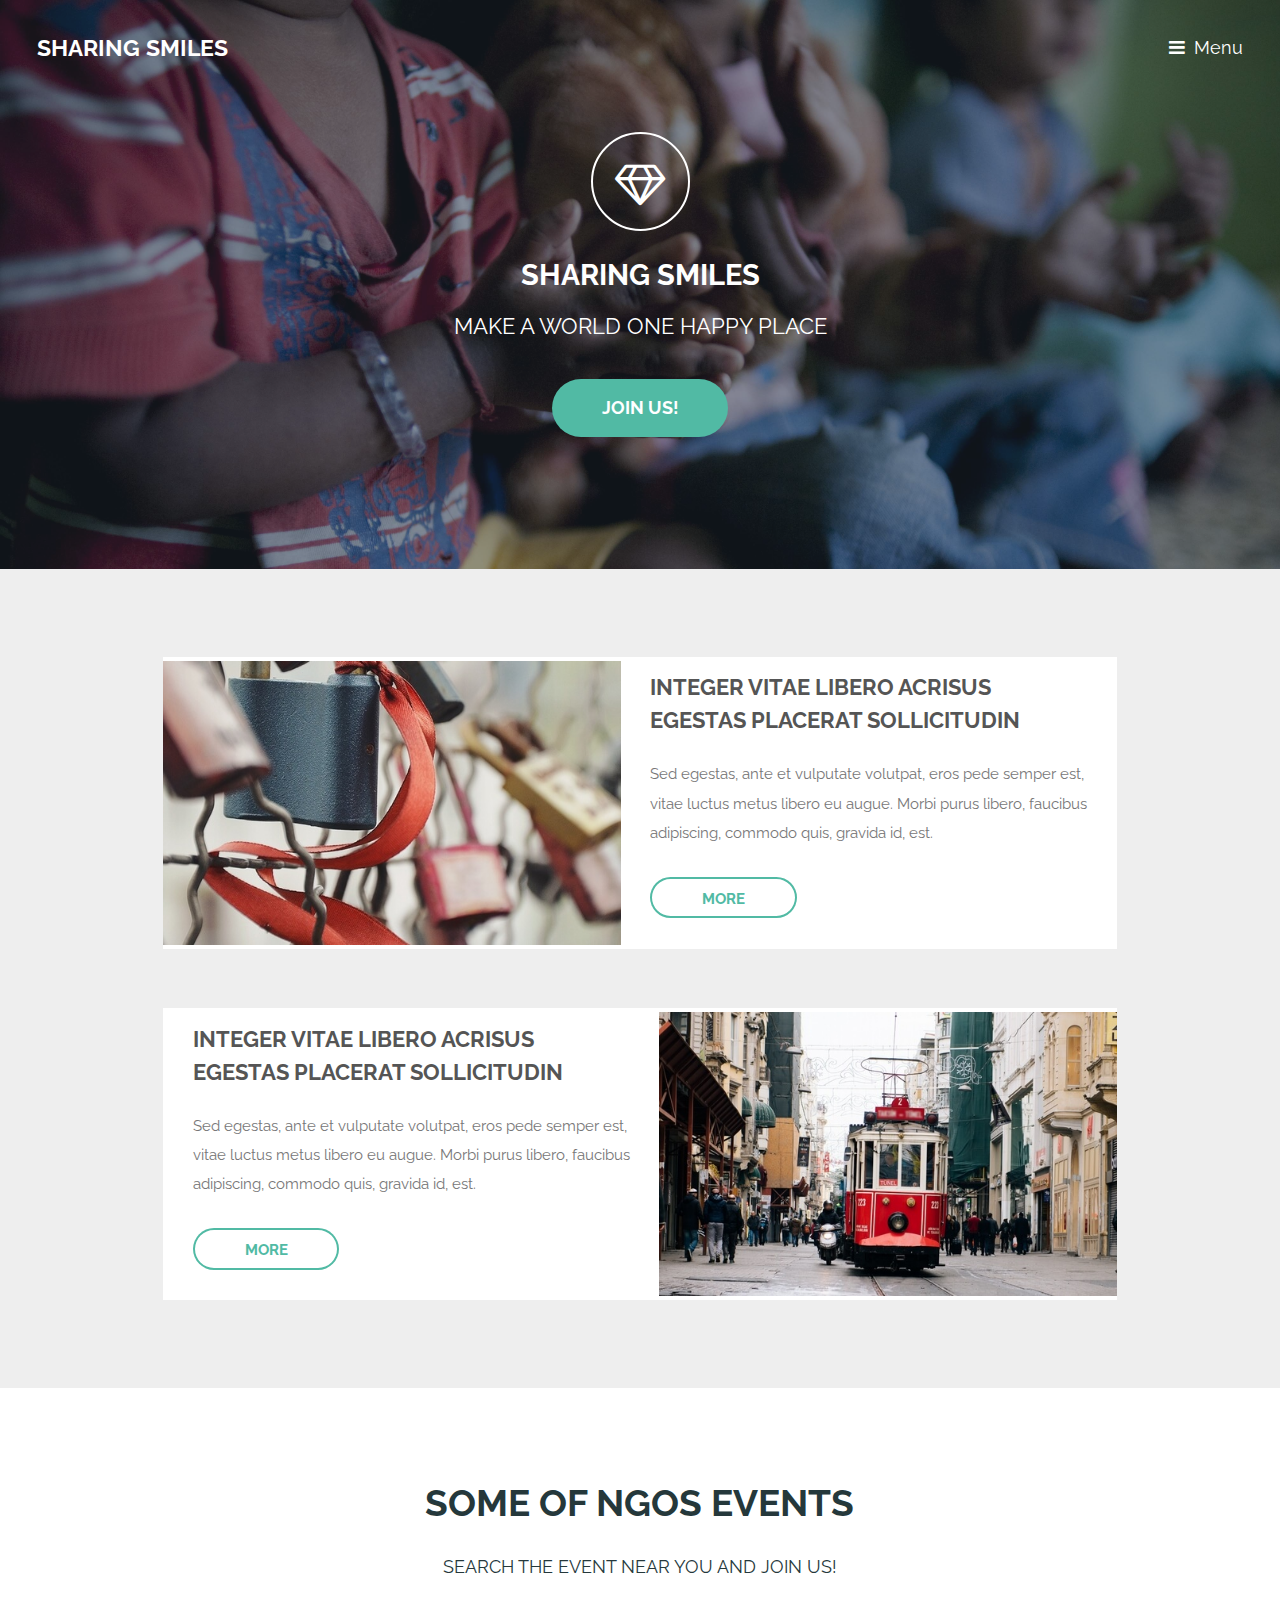
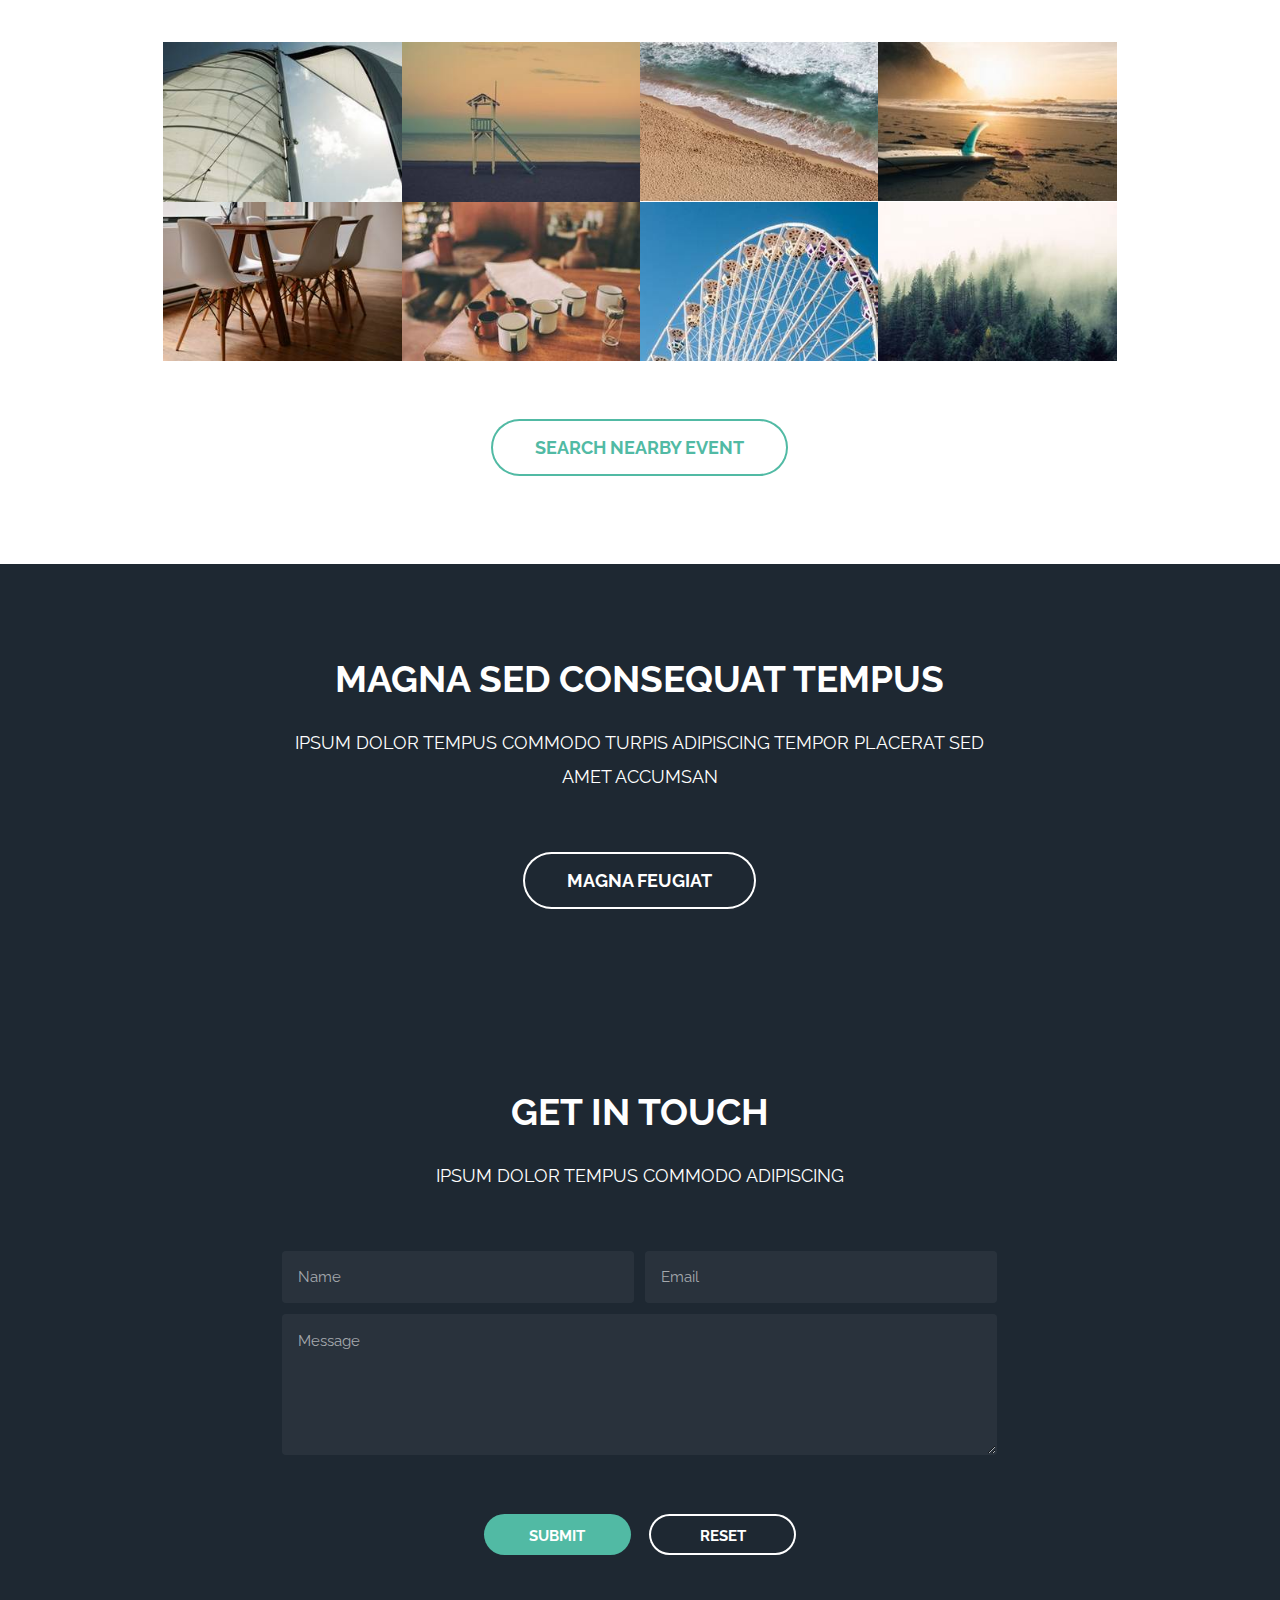
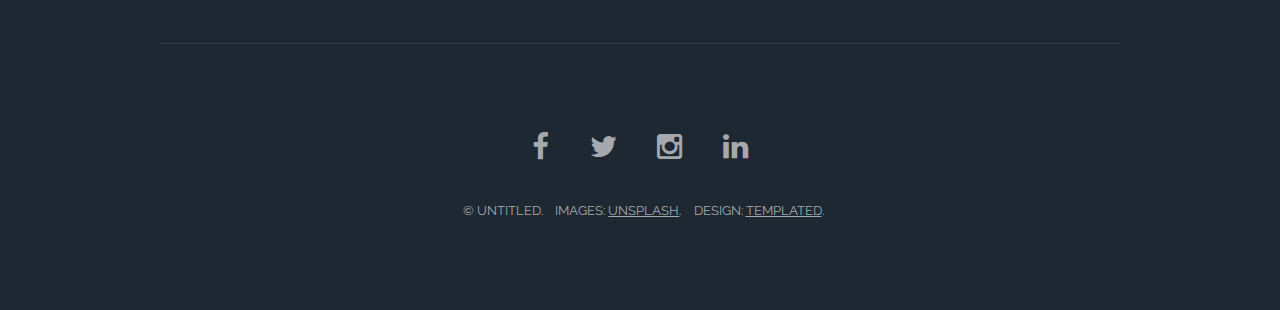
<file: index.html>
<!DOCTYPE HTML>
<!--
	Retrospect by TEMPLATED
	templated.co @templatedco
	Released for free under the Creative Commons Attribution 3.0 license (templated.co/license)
-->
<html>
	<head>
		<title>sharing smiles</title>
		<meta charset="utf-8" />
		<meta name="viewport" content="width=device-width, initial-scale=1" />
		<!--[if lte IE 8]><script src="assets/js/ie/html5shiv.js"></script><![endif]-->
		<link rel="stylesheet" href="assets/css/main.css" />
		<!--[if lte IE 8]><link rel="stylesheet" href="assets/css/ie8.css" /><![endif]-->
		<!--[if lte IE 9]><link rel="stylesheet" href="assets/css/ie9.css" /><![endif]-->
	</head>
	<body class="landing">

		<!-- Header -->
			<header id="header" class="alt">
				<h1><a href="index.html">sharing smiles</a></h1>
				<a href="#nav">Menu</a>
			</header>

		<!-- Nav -->
			<nav id="nav">
				<ul class="links">
					<li><a href="index.html">Home</a></li>
					<li><a href="aboutus.html">About us</a></li>
					<li><a href="goodnews.html">goodnews</a></li>
					<li><a href="events.html">Events</a></li>
				</ul>
			</nav>

		<!-- Banner -->
			<section id="banner">
				<i class="icon fa-diamond"></i>
				<h2>sharing smiles</h2>
				<p>make a world one happy place</p>
				<ul class="actions">
					<li><a href="#" class="button big special">join us!</a></li>
				</ul>
			</section>

		<!-- One -->
			<section id="one" class="wrapper style1">
				<div class="inner">
					<article class="feature left">
						<span class="image"><img src="images/pic01.jpg" alt="" /></span>
						<div class="content">
							<h2>Integer vitae libero acrisus egestas placerat  sollicitudin</h2>
							<p>Sed egestas, ante et vulputate volutpat, eros pede semper est, vitae luctus metus libero eu augue. Morbi purus libero, faucibus adipiscing, commodo quis, gravida id, est.</p>
							<ul class="actions">
								<li>
									<a href="#" class="button alt">More</a>
								</li>
							</ul>
						</div>
					</article>
					<article class="feature right">
						<span class="image"><img src="images/pic02.jpg" alt="" /></span>
						<div class="content">
							<h2>Integer vitae libero acrisus egestas placerat  sollicitudin</h2>
							<p>Sed egestas, ante et vulputate volutpat, eros pede semper est, vitae luctus metus libero eu augue. Morbi purus libero, faucibus adipiscing, commodo quis, gravida id, est.</p>
							<ul class="actions">
								<li>
									<a href="#" class="button alt">More</a>
								</li>
							</ul>
						</div>
					</article>
				</div>
			</section>

		<!-- Two -->
			<section id="two" class="wrapper special">
				<div class="inner">
					<header class="major narrow">
						<h2>some of ngos events</h2>
						<p>search the event near you and join us!</p>
					</header>
					<div class="image-grid">
						<a href="#" class="image"><img src="images/pic03.jpg" alt="" /></a>
						<a href="#" class="image"><img src="images/pic04.jpg" alt="" /></a>
						<a href="#" class="image"><img src="images/pic05.jpg" alt="" /></a>
						<a href="#" class="image"><img src="images/pic06.jpg" alt="" /></a>
						<a href="#" class="image"><img src="images/pic07.jpg" alt="" /></a>
						<a href="#" class="image"><img src="images/pic08.jpg" alt="" /></a>
						<a href="#" class="image"><img src="images/pic09.jpg" alt="" /></a>
						<a href="#" class="image"><img src="images/pic10.jpg" alt="" /></a>
					</div>
					<ul class="actions">
						<li><a href="events.html" class="button big alt">search nearby event</a></li>
					</ul>
				</div>
			</section>

		<!-- Three -->
			<section id="three" class="wrapper style3 special">
				<div class="inner">
					<header class="major narrow	">
						<h2>Magna sed consequat tempus</h2>
						<p>Ipsum dolor tempus commodo turpis adipiscing Tempor placerat sed amet accumsan</p>
					</header>
					<ul class="actions">
						<li><a href="#" class="button big alt">Magna feugiat</a></li>
					</ul>
				</div>
			</section>

		<!-- Four -->
			<section id="four" class="wrapper style2 special">
				<div class="inner">
					<header class="major narrow">
						<h2>Get in touch</h2>
						<p>Ipsum dolor tempus commodo adipiscing</p>
					</header>
					<form action="#" method="POST">
						<div class="container 75%">
							<div class="row uniform 50%">
								<div class="6u 12u$(xsmall)">
									<input name="name" placeholder="Name" type="text" />
								</div>
								<div class="6u$ 12u$(xsmall)">
									<input name="email" placeholder="Email" type="email" />
								</div>
								<div class="12u$">
									<textarea name="message" placeholder="Message" rows="4"></textarea>
								</div>
							</div>
						</div>
						<ul class="actions">
							<li><input type="submit" class="special" value="Submit" /></li>
							<li><input type="reset" class="alt" value="Reset" /></li>
						</ul>
					</form>
				</div>
			</section>

		<!-- Footer -->
			<footer id="footer">
				<div class="inner">
					<ul class="icons">
						<li><a href="#" class="icon fa-facebook">
							<span class="label">Facebook</span>
						</a></li>
						<li><a href="#" class="icon fa-twitter">
							<span class="label">Twitter</span>
						</a></li>
						<li><a href="#" class="icon fa-instagram">
							<span class="label">Instagram</span>
						</a></li>
						<li><a href="#" class="icon fa-linkedin">
							<span class="label">LinkedIn</span>
						</a></li>
					</ul>
					<ul class="copyright">
						<li>&copy; Untitled.</li>
						<li>Images: <a href="http://unsplash.com">Unsplash</a>.</li>
						<li>Design: <a href="http://templated.co">TEMPLATED</a>.</li>
					</ul>
				</div>
			</footer>

		<!-- Scripts -->
			<script src="assets/js/jquery.min.js"></script>
			<script src="assets/js/skel.min.js"></script>
			<script src="assets/js/util.js"></script>
			<!--[if lte IE 8]><script src="assets/js/ie/respond.min.js"></script><![endif]-->
			<script src="assets/js/main.js"></script>

	</body>
</html>
</file>
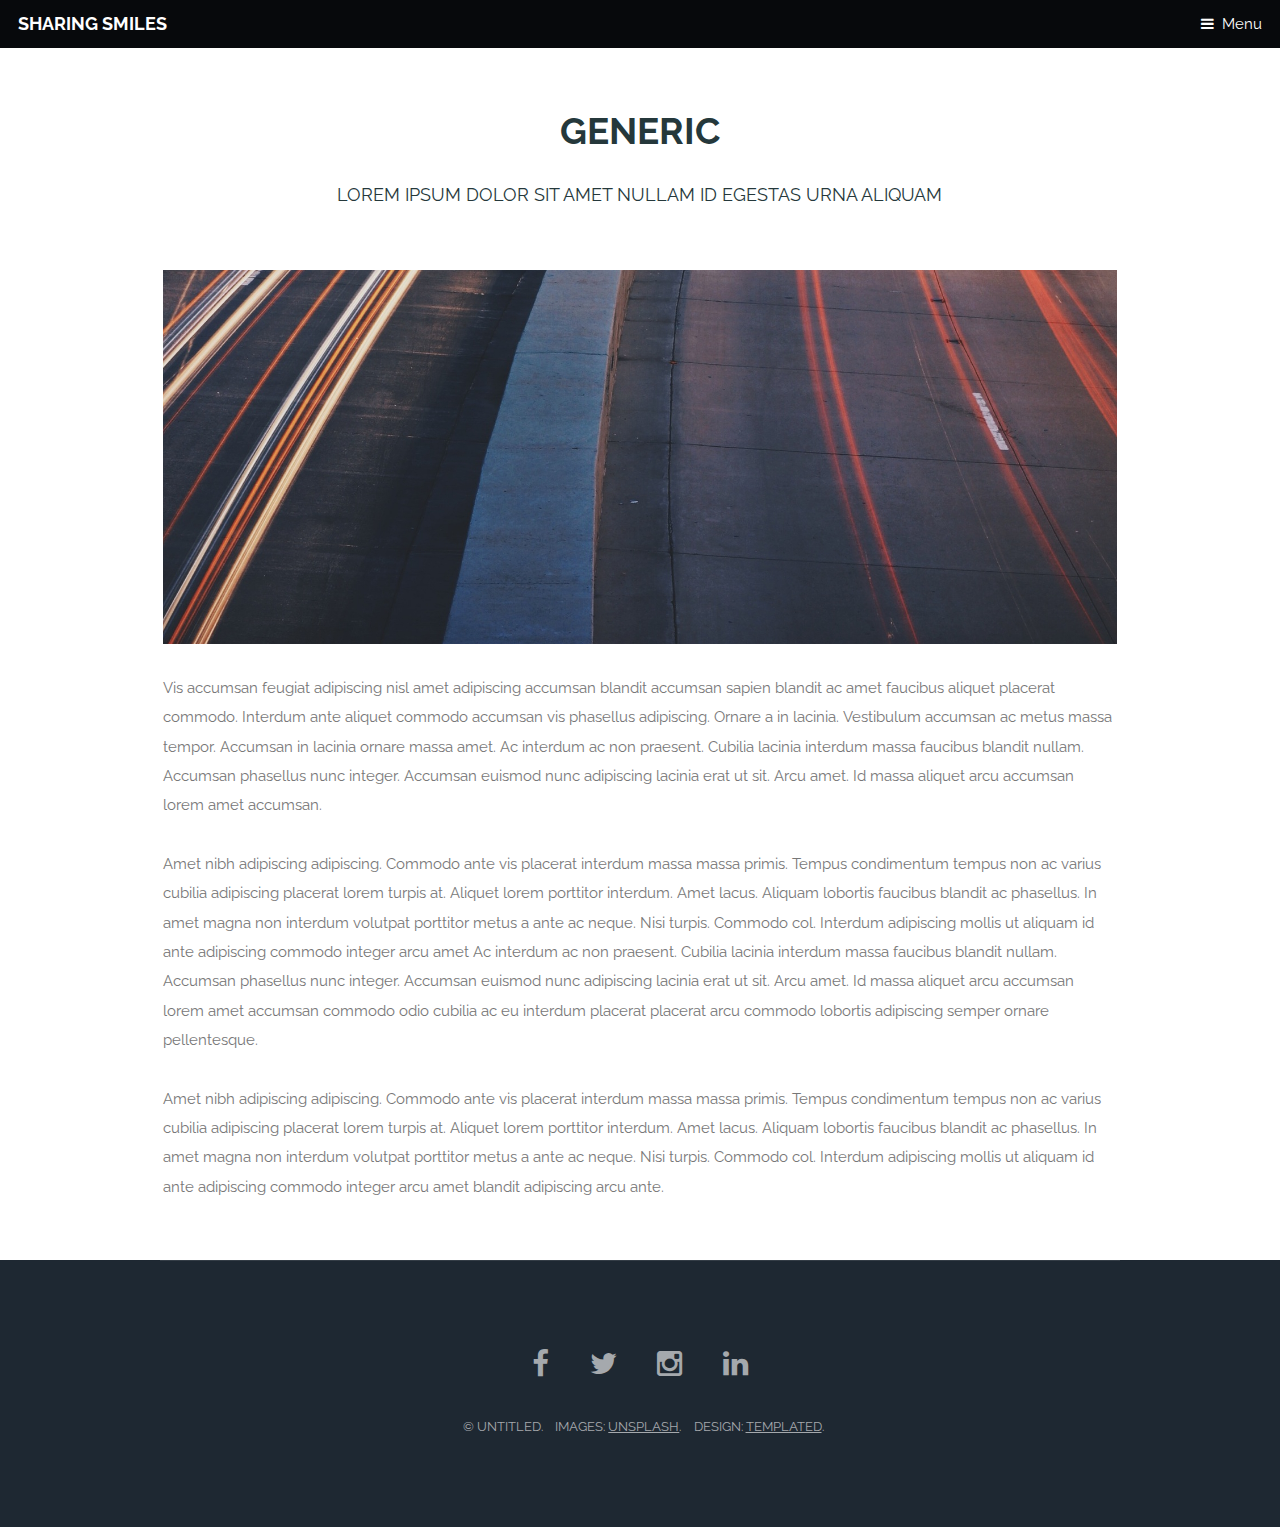
<file: aboutus.html>
<!DOCTYPE HTML>
<!--
	Retrospect by TEMPLATED
	templated.co @templatedco
	Released for free under the Creative Commons Attribution 3.0 license (templated.co/license)
-->
<html>
	<head>
		<title>sharing smiles</title>
		<meta charset="utf-8" />
		<meta name="viewport" content="width=device-width, initial-scale=1" />
		<!--[if lte IE 8]><script src="assets/js/ie/html5shiv.js"></script><![endif]-->
		<link rel="stylesheet" href="assets/css/main.css" />
		<!--[if lte IE 8]><link rel="stylesheet" href="assets/css/ie8.css" /><![endif]-->
		<!--[if lte IE 9]><link rel="stylesheet" href="assets/css/ie9.css" /><![endif]-->
	</head>
	<body>

		<!-- Header -->
			<header id="header">
				<h1><a href="index.html">sharing smiles</a></h1>
				<a href="#nav">Menu</a>
			</header>

		<!-- Nav -->
			<nav id="nav">
				<ul class="links">
					<li><a href="index.html">Home</a></li>
					<li><a href="aboutus.html">about us</a></li>
					<li><a href="goodnews.html">Goodnews</a></li>
					<li><a href="events.html">Events</a></li>
				</ul>
			</nav>

		<!-- Main -->
			<section id="main" class="wrapper">
				<div class="container">

					<header class="major special">
						<h2>Generic</h2>
						<p>Lorem ipsum dolor sit amet nullam id egestas urna aliquam</p>
					</header>

					<a href="#" class="image fit"><img src="images/pic11.jpg" alt="" /></a>
					<p>Vis accumsan feugiat adipiscing nisl amet adipiscing accumsan blandit accumsan sapien blandit ac amet faucibus aliquet placerat commodo. Interdum ante aliquet commodo accumsan vis phasellus adipiscing. Ornare a in lacinia. Vestibulum accumsan ac metus massa tempor. Accumsan in lacinia ornare massa amet. Ac interdum ac non praesent. Cubilia lacinia interdum massa faucibus blandit nullam. Accumsan phasellus nunc integer. Accumsan euismod nunc adipiscing lacinia erat ut sit. Arcu amet. Id massa aliquet arcu accumsan lorem amet accumsan.</p>
					<p>Amet nibh adipiscing adipiscing. Commodo ante vis placerat interdum massa massa primis. Tempus condimentum tempus non ac varius cubilia adipiscing placerat lorem turpis at. Aliquet lorem porttitor interdum. Amet lacus. Aliquam lobortis faucibus blandit ac phasellus. In amet magna non interdum volutpat porttitor metus a ante ac neque. Nisi turpis. Commodo col. Interdum adipiscing mollis ut aliquam id ante adipiscing commodo integer arcu amet Ac interdum ac non praesent. Cubilia lacinia interdum massa faucibus blandit nullam. Accumsan phasellus nunc integer. Accumsan euismod nunc adipiscing lacinia erat ut sit. Arcu amet. Id massa aliquet arcu accumsan lorem amet accumsan commodo odio cubilia ac eu interdum placerat placerat arcu commodo lobortis adipiscing semper ornare pellentesque.</p>
					<p>Amet nibh adipiscing adipiscing. Commodo ante vis placerat interdum massa massa primis. Tempus condimentum tempus non ac varius cubilia adipiscing placerat lorem turpis at. Aliquet lorem porttitor interdum. Amet lacus. Aliquam lobortis faucibus blandit ac phasellus. In amet magna non interdum volutpat porttitor metus a ante ac neque. Nisi turpis. Commodo col. Interdum adipiscing mollis ut aliquam id ante adipiscing commodo integer arcu amet blandit adipiscing arcu ante.</p>

				</div>
			</section>

		<!-- Footer -->
			<footer id="footer">
				<div class="inner">
					<ul class="icons">
						<li><a href="https://www.facebook.com/Sharing-Smiles-880101118743685/timeline/?ref=profile" class="icon fa-facebook">
							<span class="label">Facebook</span>
						</a></li>
						<li><a href="#" class="icon fa-twitter">
							<span class="label">Twitter</span>
						</a></li>
						<li><a href="#" class="icon fa-instagram">
							<span class="label">Instagram</span>
						</a></li>
						<li><a href="#" class="icon fa-linkedin">
							<span class="label">LinkedIn</span>
						</a></li>
					</ul>
					<ul class="copyright">
						<li>&copy; Untitled.</li>
						<li>Images: <a href="http://unsplash.com">Unsplash</a>.</li>
						<li>Design: <a href="http://templated.co">TEMPLATED</a>.</li>
					</ul>
				</div>
			</footer>

		<!-- Scripts -->
			<script src="assets/js/jquery.min.js"></script>
			<script src="assets/js/skel.min.js"></script>
			<script src="assets/js/util.js"></script>
			<!--[if lte IE 8]><script src="assets/js/ie/respond.min.js"></script><![endif]-->
			<script src="assets/js/main.js"></script>

	</body>
</html>
</file>
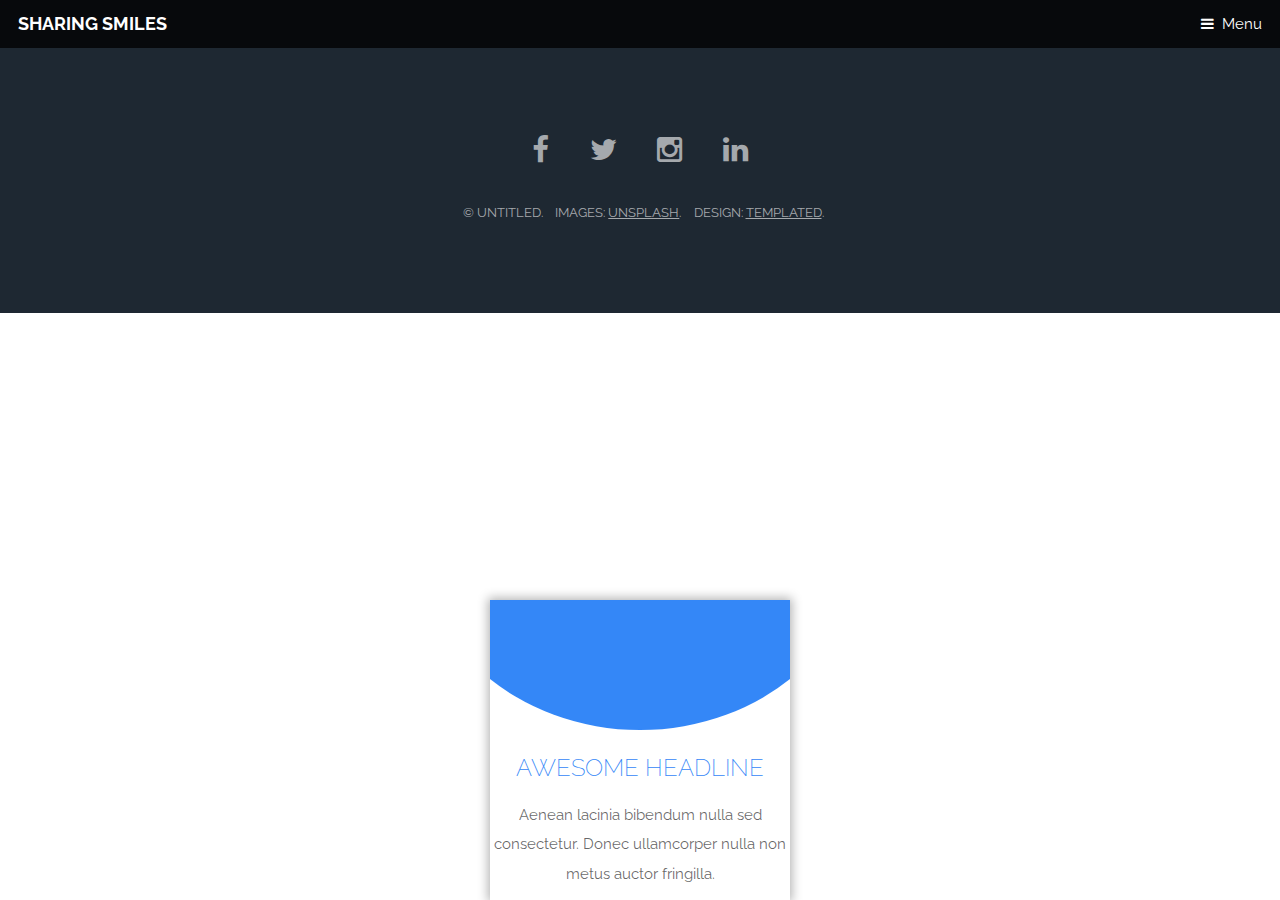
<file: events.html>
<!DOCTYPE HTML>
<!--
	Retrospect by TEMPLATED
	templated.co @templatedco
	Released for free under the Creative Commons Attribution 3.0 license (templated.co/license)
-->
<html>
	<head>
		<title>sharing smiles</title>
		<meta charset="utf-8" />
		<meta name="viewport" content="width=device-width, initial-scale=1" />
		<!--[if lte IE 8]><script src="assets/js/ie/html5shiv.js"></script><![endif]-->
		<link rel="stylesheet" href="assets/css/main.css" />
		<!--[if lte IE 8]><link rel="stylesheet" href="assets/css/ie8.css" /><![endif]-->
		<!--[if lte IE 9]><link rel="stylesheet" href="assets/css/ie9.css" /><![endif]-->
	</head>
	<body>

		<!-- Header -->
			<header id="header">
				<h1><a href="index.html">sharing smiles</a></h1>
				<a href="#nav">Menu</a>
			</header>

		<!-- Nav -->
			<nav id="nav">
				<ul class="links">
					<li><a href="index.html">Home</a></li>
					<li><a href="aboutus.html">about us</a></li>
					<li><a href="goodnews.html">Goodnews</a></li>
					<li><a href="events.html">Events</a></li>
				</ul>
			</nav>

		<!-- Main -->
				<div>

					<div class="card transition">
  <h2 class="transition">Awesome Headline</h2>
  <p class="eventdetail">Aenean lacinia bibendum nulla sed consectetur. Donec ullamcorper nulla non metus auctor fringilla.</p>
  <div class="cta-container transition"><a href="#" class="cta">Call to action</a></div>
  <div class="card_circle transition"></div>
</div>

		

		<!-- Footer -->
			<footer id="footer">
				<div class="inner">
					<ul class="icons">
						<li><a href="#" class="icon fa-facebook">
							<span class="label">Facebook</span>
						</a></li>
						<li><a href="#" class="icon fa-twitter">
							<span class="label">Twitter</span>
						</a></li>
						<li><a href="#" class="icon fa-instagram">
							<span class="label">Instagram</span>
						</a></li>
						<li><a href="#" class="icon fa-linkedin">
							<span class="label">LinkedIn</span>
						</a></li>
					</ul>
					<ul class="copyright">
						<li>&copy; Untitled.</li>
						<li>Images: <a href="http://unsplash.com">Unsplash</a>.</li>
						<li>Design: <a href="http://templated.co">TEMPLATED</a>.</li>
					</ul>
				</div>
			</footer>
</div>
		<!-- Scripts -->
			<script src="assets/js/jquery.min.js"></script>
			<script src="assets/js/skel.min.js"></script>
			<script src="assets/js/util.js"></script>
			<!--[if lte IE 8]><script src="assets/js/ie/respond.min.js"></script><![endif]-->
			<script src="assets/js/main.js"></script>

	</body>
</html>
</file>
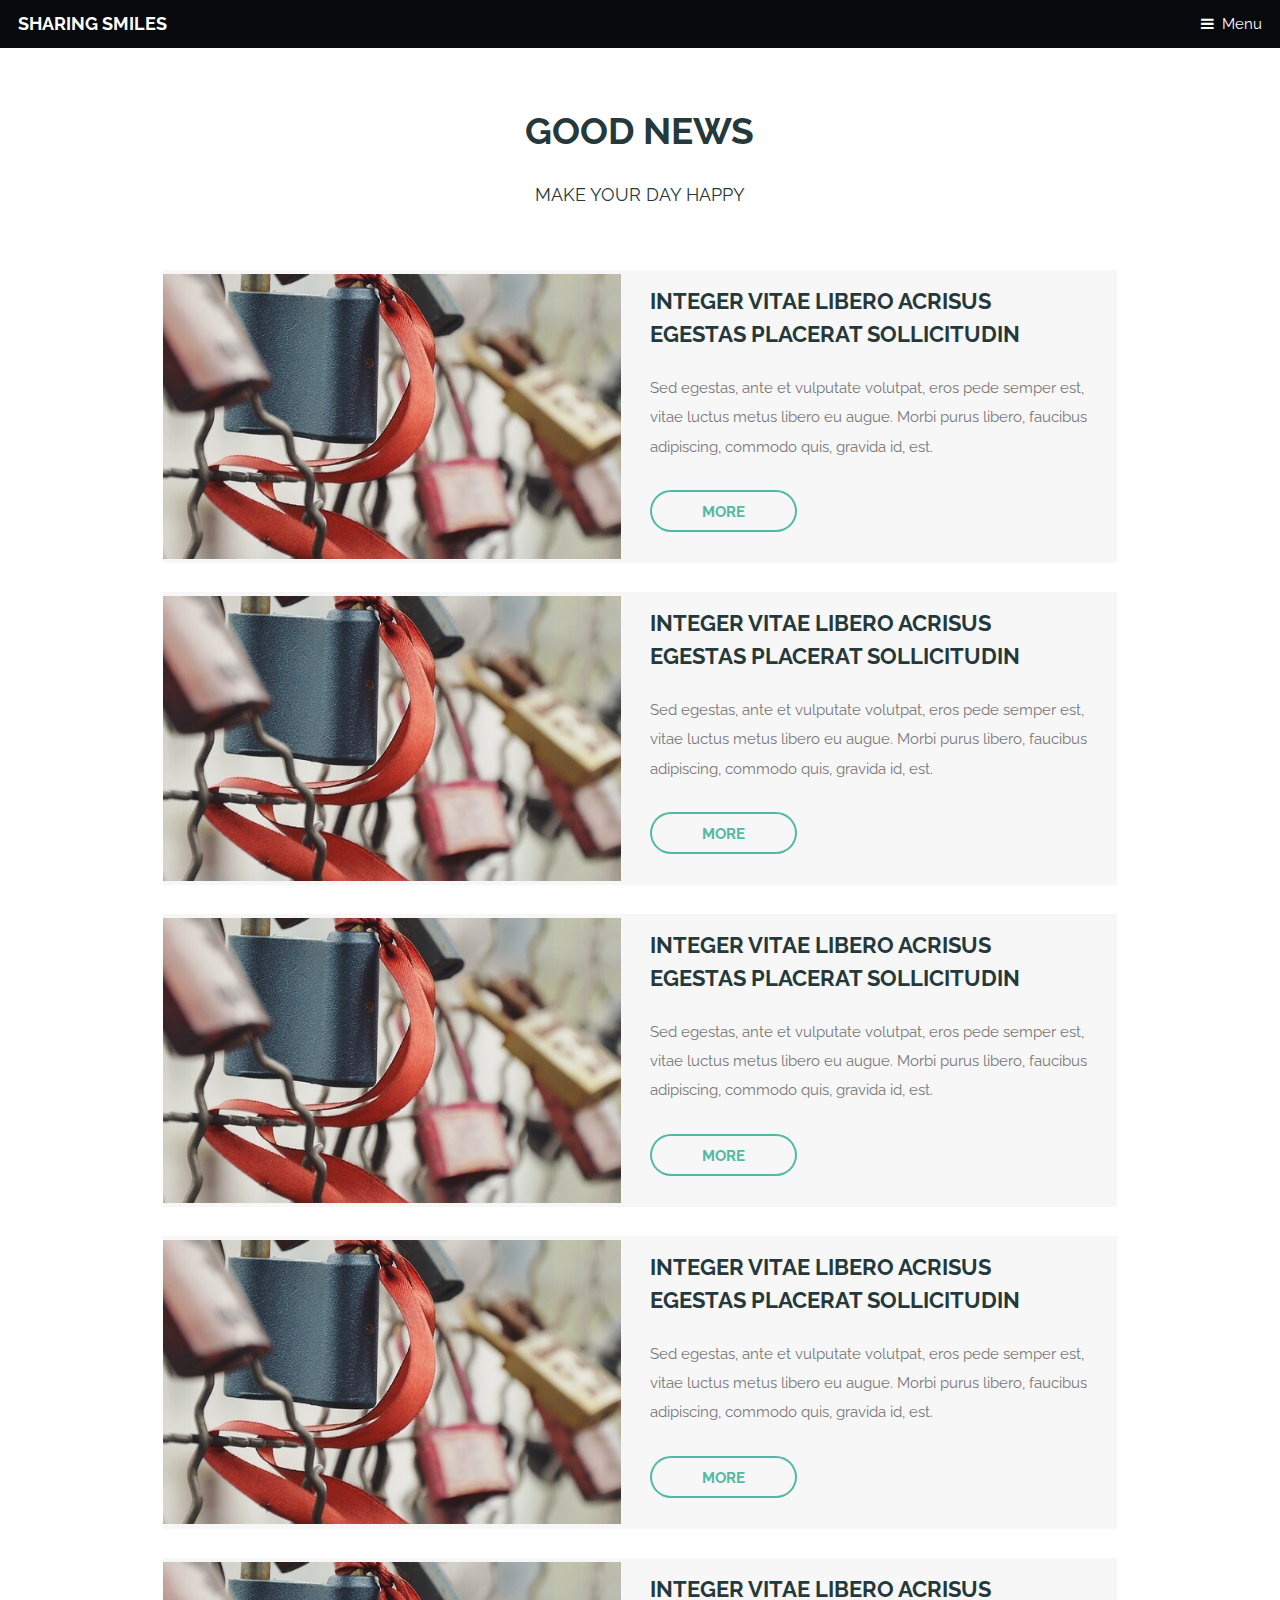
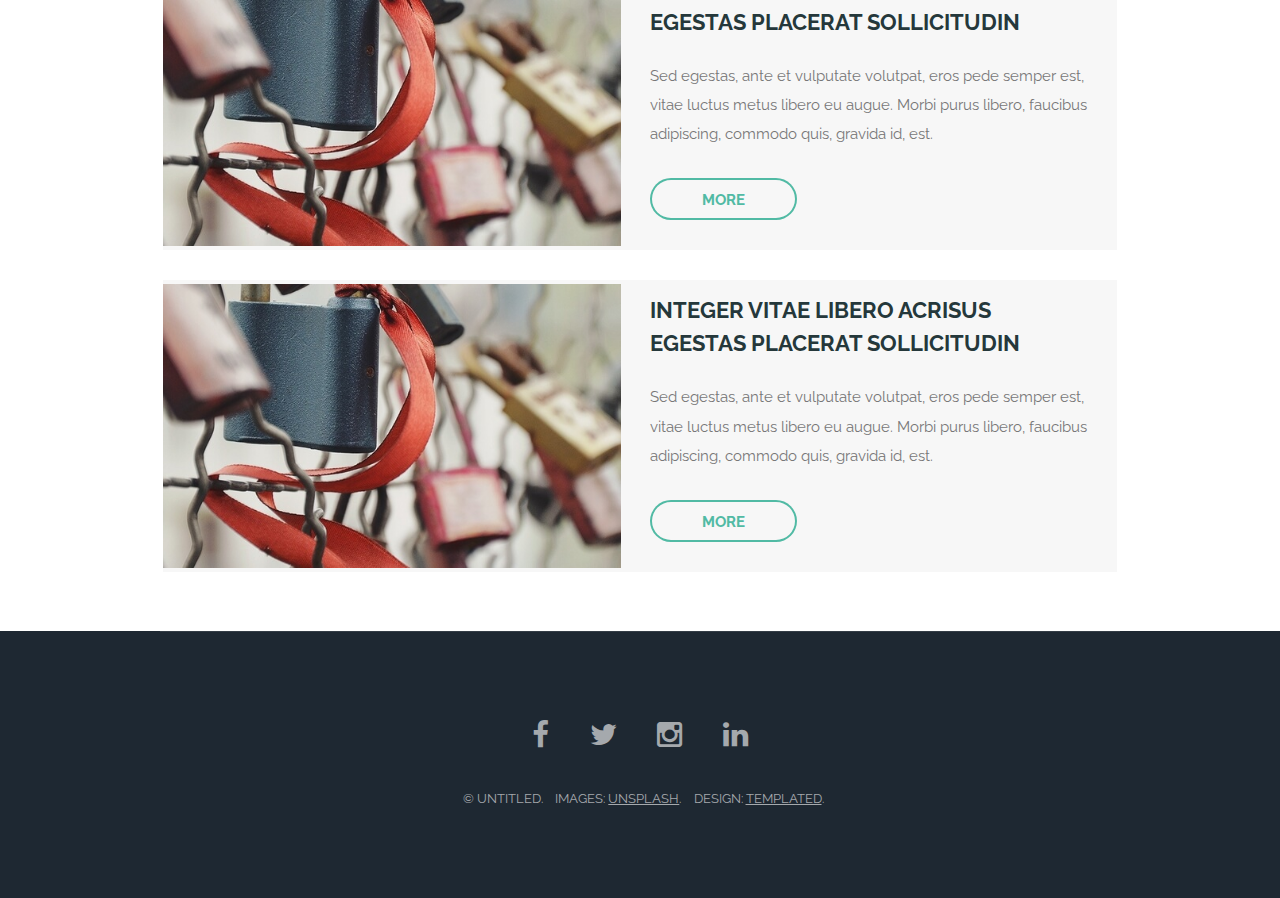
<file: goodnews.html>
<!DOCTYPE HTML>
<!--
	Retrospect by TEMPLATED
	templated.co @templatedco
	Released for free under the Creative Commons Attribution 3.0 license (templated.co/license)
-->
<html>
	<head>
		<title>sharing smiles</title>
		<meta charset="utf-8" />
		<meta name="viewport" content="width=device-width, initial-scale=1" />
		<!--[if lte IE 8]><script src="assets/js/ie/html5shiv.js"></script><![endif]-->
		<link rel="stylesheet" href="assets/css/main.css" />
		<!--[if lte IE 8]><link rel="stylesheet" href="assets/css/ie8.css" /><![endif]-->
		<!--[if lte IE 9]><link rel="stylesheet" href="assets/css/ie9.css" /><![endif]-->
	</head>
	<body>

		<!-- Header -->
			<header id="header" class="skel-layers-fixed">
				<h1><a href="index.html">sharing smiles</a></h1>
				<a href="#nav">Menu</a>
			</header>

		<!-- Nav -->
			<nav id="nav">
				<ul class="links">

					<li><a href="index.html">Home</a></li>
					<li><a href="aboutus.html">about us</a></li>
					<li><a href="goodnews.html">Good news</a></li>
					<li><a href="events.html">Events</a></li>
				</ul>
			</nav>
			


		<!-- Main -->
			<section id="main" class="wrapper">
				<div class="container">

					<header class="major special">
						<h2>good news</h2>
						<p>Make your day happy</p>
					</header>

					<!-- Text -->
					<div class="inner">
					<article class="feature left">
						<span class="image"><img src="images/pic01.jpg" alt="" /></span>
						<div class="content">
							<h2>Integer vitae libero acrisus egestas placerat  sollicitudin</h2>
							<p>Sed egestas, ante et vulputate volutpat, eros pede semper est, vitae luctus metus libero eu augue. Morbi purus libero, faucibus adipiscing, commodo quis, gravida id, est.</p>
							<ul class="actions">
								<li>
									<a href="#" class="button alt">More</a>
								</li>
							</ul>
						</div>
					</div>
					<div class="inner">
					<article class="feature left">
						<span class="image"><img src="images/pic01.jpg" alt="" /></span>
						<div class="content">
							<h2>Integer vitae libero acrisus egestas placerat  sollicitudin</h2>
							<p>Sed egestas, ante et vulputate volutpat, eros pede semper est, vitae luctus metus libero eu augue. Morbi purus libero, faucibus adipiscing, commodo quis, gravida id, est.</p>
							<ul class="actions">
								<li>
									<a href="#" class="button alt">More</a>
								</li>
							</ul>
						</div>
					</div>
					<div class="inner">
					<article class="feature left">
						<span class="image"><img src="images/pic01.jpg" alt="" /></span>
						<div class="content">
							<h2>Integer vitae libero acrisus egestas placerat  sollicitudin</h2>
							<p>Sed egestas, ante et vulputate volutpat, eros pede semper est, vitae luctus metus libero eu augue. Morbi purus libero, faucibus adipiscing, commodo quis, gravida id, est.</p>
							<ul class="actions">
								<li>
									<a href="#" class="button alt">More</a>
								</li>
							</ul>
						</div>
					</div>
					<div class="inner">
					<article class="feature left">
						<span class="image"><img src="images/pic01.jpg" alt="" /></span>
						<div class="content">
							<h2>Integer vitae libero acrisus egestas placerat  sollicitudin</h2>
							<p>Sed egestas, ante et vulputate volutpat, eros pede semper est, vitae luctus metus libero eu augue. Morbi purus libero, faucibus adipiscing, commodo quis, gravida id, est.</p>
							<ul class="actions">
								<li>
									<a href="#" class="button alt">More</a>
								</li>
							</ul>
						</div>
					</div>
					<div class="inner">
					<article class="feature left">
						<span class="image"><img src="images/pic01.jpg" alt="" /></span>
						<div class="content">
							<h2>Integer vitae libero acrisus egestas placerat  sollicitudin</h2>
							<p>Sed egestas, ante et vulputate volutpat, eros pede semper est, vitae luctus metus libero eu augue. Morbi purus libero, faucibus adipiscing, commodo quis, gravida id, est.</p>
							<ul class="actions">
								<li>
									<a href="#" class="button alt">More</a>
								</li>
							</ul>
						</div>
					</div>
					<div class="inner">
					<article class="feature left">
						<span class="image"><img src="images/pic01.jpg" alt="" /></span>
						<div class="content">
							<h2>Integer vitae libero acrisus egestas placerat  sollicitudin</h2>
							<p>Sed egestas, ante et vulputate volutpat, eros pede semper est, vitae luctus metus libero eu augue. Morbi purus libero, faucibus adipiscing, commodo quis, gravida id, est.</p>
							<ul class="actions">
								<li>
									<a href="#" class="button alt">More</a>
								</li>
							</ul>
						</div>
					</div>
				</div>
			</section>
						
		<!-- Footer -->
			<footer id="footer">
				<div class="inner">
					<ul class="icons">
						<li><a href="#" class="icon fa-facebook">
							<span class="label">Facebook</span>
						</a></li>
						<li><a href="#" class="icon fa-twitter">
							<span class="label">Twitter</span>
						</a></li>
						<li><a href="#" class="icon fa-instagram">
							<span class="label">Instagram</span>
						</a></li>
						<li><a href="#" class="icon fa-linkedin">
							<span class="label">LinkedIn</span>
						</a></li>
					</ul>
					<ul class="copyright">
						<li>&copy; Untitled.</li>
						<li>Images: <a href="http://unsplash.com">Unsplash</a>.</li>
						<li>Design: <a href="http://templated.co">TEMPLATED</a>.</li>
					</ul>
				</div>
			</footer>

		<!-- Scripts -->
			<script src="assets/js/jquery.min.js"></script>
			<script src="assets/js/skel.min.js"></script>
			<script src="assets/js/util.js"></script>
			<!--[if lte IE 8]><script src="assets/js/ie/respond.min.js"></script><![endif]-->
			<script src="assets/js/main.js"></script>

	</body>
</html>
</file>
<file: assets/css/ie9.css>
/*
	Retrospect by TEMPLATED
	templated.co @templatedco
	Released for free under the Creative Commons Attribution 3.0 license (templated.co/license)
*/

/* Feature */

	.feature .image {
		width: 48%;
		float: left;
	}

	.feature .content {
		width: 52%;
		float: left;
	}

	.feature:after {
		content: '';
		display: block;
		clear: both;
	}
</file>
<file: assets/css/main.css>
@charset "UTF-8";
@import url(font-awesome.min.css);
@import url("https://fonts.googleapis.com/css?family=Raleway:400,500,700");

/*
	Retrospect by TEMPLATED
	templated.co @templatedco
	Released for free under the Creative Commons Attribution 3.0 license (templated.co/license)
*/

/* Reset */

	html, body, div, span, applet, object, iframe, h1, h2, h3, h4, h5, h6, p, blockquote, pre, a, abbr, acronym, address, big, cite, code, del, dfn, em, img, ins, kbd, q, s, samp, small, strike, strong, sub, sup, tt, var, b, u, i, center, dl, dt, dd, ol, ul, li, fieldset, form, label, legend, table, caption, tbody, tfoot, thead, tr, th, td, article, aside, canvas, details, embed, figure, figcaption, footer, header, hgroup, menu, nav, output, ruby, section, summary, time, mark, audio, video {
		margin: 0;
		padding: 0;
		border: 0;
		font-size: 100%;
		font: inherit;
		vertical-align: baseline;
	}

	article, aside, details, figcaption, figure, footer, header, hgroup, menu, nav, section {
		display: block;
	}

	body {
		line-height: 1;
	}

	ol, ul {
		list-style: none;
	}

	blockquote, q {
		quotes: none;
	}

	blockquote:before, blockquote:after, q:before, q:after {
		content: '';
		content: none;
	}

	table {
		border-collapse: collapse;
		border-spacing: 0;
	}

	body {
		-webkit-text-size-adjust: none;
	}

/* Box Model */

	*, *:before, *:after {
		-moz-box-sizing: border-box;
		-webkit-box-sizing: border-box;
		box-sizing: border-box;
	}

/* Containers */
@import url('http://fonts.googleapis.com/css?family=Raleway:400,200');
.transition { transition: .3s cubic-bezier(.3, 0, 0, 1.3) }
.card {
    background-color: #fff;
    bottom: 0;
    box-shadow: 0px 0px 10px 2px rgba(0,0,0,0.3);
  -webkit-box-shadow: 0px 0px 10px 2px rgba(0,0,0,0.3);
  -moz-box-shadow: 0px 0px 10px 2px rgba(0,0,0,0.3);
    height: 300px;
    left: 0;
    margin: auto;
    overflow: hidden;
    position: absolute;
    right: 0;
   top:10;
    width: 300px;
}
.card:hover {
    height: 450px;
    width: 300px;
}
.card:hover .cta-container {
    display: inline;
    margin-top: 380px;
}
.card:hover .card_circle {
    background-size: cover;
    border-radius: 0;
    margin-top: -130px;
}
.card:hover h2 {
    background: #3487f7;
    color: #fff;
    margin-top: 100px;
    padding: 5px;
}
.card:hover h2 small { color: #fff }
.card:hover p { margin-top: 300px }
.card_circle {
    background: url('http://lorempixel.com/400/200') no-repeat center bottom;
    background-color: #3487f7;
    background-size: cover;
    border-radius: 50%;
    height: 400px;
    margin-left: -75px;
    margin-top: -270px;
    position: absolute;
    width: 450px;
}
h2.transition {
    color: #3487f7;
    font-family: 'Raleway', sans-serif;
    font-size: 24px;
    font-weight: 200;
    margin-top: 150px;
    position: absolute;
    text-align: center;
    width: 100%;
    z-index: 9999;
}
p.eventdetail{
    color: rgba(0,0,0,.6);
    font-family: 'Raleway', sans-serif;
    font-size: 100%;
    font-weight: normal;
    margin-top: 200px;
    position: absolute;
    text-align: center;
    z-index: 9999;
}
.cta-container {
    display: none;
    margin-top: 320px;
    position: absolute;
    text-align: center;
    width: 100%;
    z-index: 9999;
}
.cta {
    -moz-border-radius: 2px;
    -moz-transition: 0.2s ease-out;
    -ms-transition: 0.2s ease-out;
    -o-transition: 0.2s ease-out;
    -webkit-border-radius: 2px;
    -webkit-transition: 0.2s ease-out;
    background-clip: padding-box;
    border: 2px solid #3487f7;
    border-radius: 2px;
    color: #3487f7;
    display: inline-block;
    font-family: 'Raleway', sans-serif;
    font-size: 17px;
    font-weight: 400;
    height: 36px;
    letter-spacing: 0.5px;
    line-height: 36px;
    margin-bottom: 15px;
    padding: 0 2rem;
    text-decoration: none;
    text-transform: uppercase;
    transition: 0.2s ease-out;
}
.cta:hover {
    background-color: #3487f7;
    box-shadow: 0 8px 17px 0 rgba(0, 0, 0, 0.2), 0 6px 20px 0 rgba(0, 0, 0, 0.19);
    color: #fff;
    -moz-box-shadow: 0 8px 17px 0 rgba(0, 0, 0, 0.2), 0 6px 20px 0 rgba(0, 0, 0, 0.19);
    -webkit-box-shadow: 0 8px 17px 0 rgba(0, 0, 0, 0.2), 0 6px 20px 0 rgba(0, 0, 0, 0.19);
}

	.container {
		margin-left: auto;
		margin-right: auto;
	}

	.container.\31 25\25 {
		width: 100%;
		max-width: 100em;
		min-width: 80em;
	}

	.container.\37 5\25 {
		width: 60em;
	}

	.container.\35 0\25 {
		width: 40em;
	}

	.container.\32 5\25 {
		width: 20em;
	}

	.container {
		width: 80em;
	}

	@media screen and (max-width: 1680px) {

		.container.\31 25\25 {
			width: 100%;
			max-width: 100em;
			min-width: 80em;
		}

		.container.\37 5\25 {
			width: 60em;
		}

		.container.\35 0\25 {
			width: 40em;
		}

		.container.\32 5\25 {
			width: 20em;
		}

		.container {
			width: 80em;
		}

	}

	@media screen and (max-width: 1280px) {

		.container.\31 25\25 {
			width: 100%;
			max-width: 81.25em;
			min-width: 65em;
		}

		.container.\37 5\25 {
			width: 48.75em;
		}

		.container.\35 0\25 {
			width: 32.5em;
		}

		.container.\32 5\25 {
			width: 16.25em;
		}

		.container {
			width: 65em;
		}

	}

	@media screen and (max-width: 980px) {

		.container.\31 25\25 {
			width: 100%;
			max-width: 112.5%;
			min-width: 90%;
		}

		.container.\37 5\25 {
			width: 67.5%;
		}

		.container.\35 0\25 {
			width: 45%;
		}

		.container.\32 5\25 {
			width: 22.5%;
		}

		.container {
			width: 90% !important;
		}

	}

	@media screen and (max-width: 736px) {

		.container.\31 25\25 {
			width: 100%;
			max-width: 112.5%;
			min-width: 90%;
		}

		.container.\37 5\25 {
			width: 67.5%;
		}

		.container.\35 0\25 {
			width: 45%;
		}

		.container.\32 5\25 {
			width: 22.5%;
		}

		.container {
			width: 90% !important;
		}

	}

	@media screen and (max-width: 480px) {

		.container.\31 25\25 {
			width: 100%;
			max-width: 112.5%;
			min-width: 90%;
		}

		.container.\37 5\25 {
			width: 67.5%;
		}

		.container.\35 0\25 {
			width: 45%;
		}

		.container.\32 5\25 {
			width: 22.5%;
		}

		.container {
			width: 90% !important;
		}

	}

/* Grid */

	.row {
		border-bottom: solid 1px transparent;
		-moz-box-sizing: border-box;
		-webkit-box-sizing: border-box;
		box-sizing: border-box;
	}

	.row > * {
		float: left;
		-moz-box-sizing: border-box;
		-webkit-box-sizing: border-box;
		box-sizing: border-box;
	}

	.row:after, .row:before {
		content: '';
		display: block;
		clear: both;
		height: 0;
	}

	.row.uniform > * > :first-child {
		margin-top: 0;
	}

	.row.uniform > * > :last-child {
		margin-bottom: 0;
	}

	.row.\30 \25 > * {
		padding: 0 0 0 0em;
	}

	.row.\30 \25 {
		margin: 0 0 -1px 0em;
	}

	.row.uniform.\30 \25 > * {
		padding: 0em 0 0 0em;
	}

	.row.uniform.\30 \25 {
		margin: 0em 0 -1px 0em;
	}

	.row > * {
		padding: 0 0 0 2em;
	}

	.row {
		margin: 0 0 -1px -2em;
	}

	.row.uniform > * {
		padding: 2em 0 0 2em;
	}

	.row.uniform {
		margin: -2em 0 -1px -2em;
	}

	.row.\32 00\25 > * {
		padding: 0 0 0 4em;
	}

	.row.\32 00\25 {
		margin: 0 0 -1px -4em;
	}

	.row.uniform.\32 00\25 > * {
		padding: 4em 0 0 4em;
	}

	.row.uniform.\32 00\25 {
		margin: -4em 0 -1px -4em;
	}

	.row.\31 50\25 > * {
		padding: 0 0 0 3em;
	}

	.row.\31 50\25 {
		margin: 0 0 -1px -3em;
	}

	.row.uniform.\31 50\25 > * {
		padding: 3em 0 0 3em;
	}

	.row.uniform.\31 50\25 {
		margin: -3em 0 -1px -3em;
	}

	.row.\35 0\25 > * {
		padding: 0 0 0 1em;
	}

	.row.\35 0\25 {
		margin: 0 0 -1px -1em;
	}

	.row.uniform.\35 0\25 > * {
		padding: 1em 0 0 1em;
	}

	.row.uniform.\35 0\25 {
		margin: -1em 0 -1px -1em;
	}

	.row.\32 5\25 > * {
		padding: 0 0 0 0.5em;
	}

	.row.\32 5\25 {
		margin: 0 0 -1px -0.5em;
	}

	.row.uniform.\32 5\25 > * {
		padding: 0.5em 0 0 0.5em;
	}

	.row.uniform.\32 5\25 {
		margin: -0.5em 0 -1px -0.5em;
	}

	.\31 2u, .\31 2u\24 {
		width: 100%;
		clear: none;
		margin-left: 0;
	}

	.\31 1u, .\31 1u\24 {
		width: 91.6666666667%;
		clear: none;
		margin-left: 0;
	}

	.\31 0u, .\31 0u\24 {
		width: 83.3333333333%;
		clear: none;
		margin-left: 0;
	}

	.\39 u, .\39 u\24 {
		width: 75%;
		clear: none;
		margin-left: 0;
	}

	.\38 u, .\38 u\24 {
		width: 66.6666666667%;
		clear: none;
		margin-left: 0;
	}

	.\37 u, .\37 u\24 {
		width: 58.3333333333%;
		clear: none;
		margin-left: 0;
	}

	.\36 u, .\36 u\24 {
		width: 50%;
		clear: none;
		margin-left: 0;
	}

	.\35 u, .\35 u\24 {
		width: 41.6666666667%;
		clear: none;
		margin-left: 0;
	}

	.\34 u, .\34 u\24 {
		width: 33.3333333333%;
		clear: none;
		margin-left: 0;
	}

	.\33 u, .\33 u\24 {
		width: 25%;
		clear: none;
		margin-left: 0;
	}

	.\32 u, .\32 u\24 {
		width: 16.6666666667%;
		clear: none;
		margin-left: 0;
	}

	.\31 u, .\31 u\24 {
		width: 8.3333333333%;
		clear: none;
		margin-left: 0;
	}

	.\31 2u\24 + *,
	.\31 1u\24 + *,
	.\31 0u\24 + *,
	.\39 u\24 + *,
	.\38 u\24 + *,
	.\37 u\24 + *,
	.\36 u\24 + *,
	.\35 u\24 + *,
	.\34 u\24 + *,
	.\33 u\24 + *,
	.\32 u\24 + *,
	.\31 u\24 + * {
		clear: left;
	}

	.\-11u {
		margin-left: 91.66667%;
	}

	.\-10u {
		margin-left: 83.33333%;
	}

	.\-9u {
		margin-left: 75%;
	}

	.\-8u {
		margin-left: 66.66667%;
	}

	.\-7u {
		margin-left: 58.33333%;
	}

	.\-6u {
		margin-left: 50%;
	}

	.\-5u {
		margin-left: 41.66667%;
	}

	.\-4u {
		margin-left: 33.33333%;
	}

	.\-3u {
		margin-left: 25%;
	}

	.\-2u {
		margin-left: 16.66667%;
	}

	.\-1u {
		margin-left: 8.33333%;
	}

	@media screen and (max-width: 1680px) {

		.row > * {
			padding: 0 0 0 2em;
		}

		.row {
			margin: 0 0 -1px -2em;
		}

		.row.uniform > * {
			padding: 2em 0 0 2em;
		}

		.row.uniform {
			margin: -2em 0 -1px -2em;
		}

		.row.\32 00\25 > * {
			padding: 0 0 0 4em;
		}

		.row.\32 00\25 {
			margin: 0 0 -1px -4em;
		}

		.row.uniform.\32 00\25 > * {
			padding: 4em 0 0 4em;
		}

		.row.uniform.\32 00\25 {
			margin: -4em 0 -1px -4em;
		}

		.row.\31 50\25 > * {
			padding: 0 0 0 3em;
		}

		.row.\31 50\25 {
			margin: 0 0 -1px -3em;
		}

		.row.uniform.\31 50\25 > * {
			padding: 3em 0 0 3em;
		}

		.row.uniform.\31 50\25 {
			margin: -3em 0 -1px -3em;
		}

		.row.\35 0\25 > * {
			padding: 0 0 0 1em;
		}

		.row.\35 0\25 {
			margin: 0 0 -1px -1em;
		}

		.row.uniform.\35 0\25 > * {
			padding: 1em 0 0 1em;
		}

		.row.uniform.\35 0\25 {
			margin: -1em 0 -1px -1em;
		}

		.row.\32 5\25 > * {
			padding: 0 0 0 0.5em;
		}

		.row.\32 5\25 {
			margin: 0 0 -1px -0.5em;
		}

		.row.uniform.\32 5\25 > * {
			padding: 0.5em 0 0 0.5em;
		}

		.row.uniform.\32 5\25 {
			margin: -0.5em 0 -1px -0.5em;
		}

		.\31 2u\28xlarge\29, .\31 2u\24\28xlarge\29 {
			width: 100%;
			clear: none;
			margin-left: 0;
		}

		.\31 1u\28xlarge\29, .\31 1u\24\28xlarge\29 {
			width: 91.6666666667%;
			clear: none;
			margin-left: 0;
		}

		.\31 0u\28xlarge\29, .\31 0u\24\28xlarge\29 {
			width: 83.3333333333%;
			clear: none;
			margin-left: 0;
		}

		.\39 u\28xlarge\29, .\39 u\24\28xlarge\29 {
			width: 75%;
			clear: none;
			margin-left: 0;
		}

		.\38 u\28xlarge\29, .\38 u\24\28xlarge\29 {
			width: 66.6666666667%;
			clear: none;
			margin-left: 0;
		}

		.\37 u\28xlarge\29, .\37 u\24\28xlarge\29 {
			width: 58.3333333333%;
			clear: none;
			margin-left: 0;
		}

		.\36 u\28xlarge\29, .\36 u\24\28xlarge\29 {
			width: 50%;
			clear: none;
			margin-left: 0;
		}

		.\35 u\28xlarge\29, .\35 u\24\28xlarge\29 {
			width: 41.6666666667%;
			clear: none;
			margin-left: 0;
		}

		.\34 u\28xlarge\29, .\34 u\24\28xlarge\29 {
			width: 33.3333333333%;
			clear: none;
			margin-left: 0;
		}

		.\33 u\28xlarge\29, .\33 u\24\28xlarge\29 {
			width: 25%;
			clear: none;
			margin-left: 0;
		}

		.\32 u\28xlarge\29, .\32 u\24\28xlarge\29 {
			width: 16.6666666667%;
			clear: none;
			margin-left: 0;
		}

		.\31 u\28xlarge\29, .\31 u\24\28xlarge\29 {
			width: 8.3333333333%;
			clear: none;
			margin-left: 0;
		}

		.\31 2u\24\28xlarge\29 + *,
		.\31 1u\24\28xlarge\29 + *,
		.\31 0u\24\28xlarge\29 + *,
		.\39 u\24\28xlarge\29 + *,
		.\38 u\24\28xlarge\29 + *,
		.\37 u\24\28xlarge\29 + *,
		.\36 u\24\28xlarge\29 + *,
		.\35 u\24\28xlarge\29 + *,
		.\34 u\24\28xlarge\29 + *,
		.\33 u\24\28xlarge\29 + *,
		.\32 u\24\28xlarge\29 + *,
		.\31 u\24\28xlarge\29 + * {
			clear: left;
		}

		.\-11u\28xlarge\29 {
			margin-left: 91.66667%;
		}

		.\-10u\28xlarge\29 {
			margin-left: 83.33333%;
		}

		.\-9u\28xlarge\29 {
			margin-left: 75%;
		}

		.\-8u\28xlarge\29 {
			margin-left: 66.66667%;
		}

		.\-7u\28xlarge\29 {
			margin-left: 58.33333%;
		}

		.\-6u\28xlarge\29 {
			margin-left: 50%;
		}

		.\-5u\28xlarge\29 {
			margin-left: 41.66667%;
		}

		.\-4u\28xlarge\29 {
			margin-left: 33.33333%;
		}

		.\-3u\28xlarge\29 {
			margin-left: 25%;
		}

		.\-2u\28xlarge\29 {
			margin-left: 16.66667%;
		}

		.\-1u\28xlarge\29 {
			margin-left: 8.33333%;
		}

	}

	@media screen and (max-width: 1280px) {

		.row > * {
			padding: 0 0 0 1.5em;
		}

		.row {
			margin: 0 0 -1px -1.5em;
		}

		.row.uniform > * {
			padding: 1.5em 0 0 1.5em;
		}

		.row.uniform {
			margin: -1.5em 0 -1px -1.5em;
		}

		.row.\32 00\25 > * {
			padding: 0 0 0 3em;
		}

		.row.\32 00\25 {
			margin: 0 0 -1px -3em;
		}

		.row.uniform.\32 00\25 > * {
			padding: 3em 0 0 3em;
		}

		.row.uniform.\32 00\25 {
			margin: -3em 0 -1px -3em;
		}

		.row.\31 50\25 > * {
			padding: 0 0 0 2.25em;
		}

		.row.\31 50\25 {
			margin: 0 0 -1px -2.25em;
		}

		.row.uniform.\31 50\25 > * {
			padding: 2.25em 0 0 2.25em;
		}

		.row.uniform.\31 50\25 {
			margin: -2.25em 0 -1px -2.25em;
		}

		.row.\35 0\25 > * {
			padding: 0 0 0 0.75em;
		}

		.row.\35 0\25 {
			margin: 0 0 -1px -0.75em;
		}

		.row.uniform.\35 0\25 > * {
			padding: 0.75em 0 0 0.75em;
		}

		.row.uniform.\35 0\25 {
			margin: -0.75em 0 -1px -0.75em;
		}

		.row.\32 5\25 > * {
			padding: 0 0 0 0.375em;
		}

		.row.\32 5\25 {
			margin: 0 0 -1px -0.375em;
		}

		.row.uniform.\32 5\25 > * {
			padding: 0.375em 0 0 0.375em;
		}

		.row.uniform.\32 5\25 {
			margin: -0.375em 0 -1px -0.375em;
		}

		.\31 2u\28large\29, .\31 2u\24\28large\29 {
			width: 100%;
			clear: none;
			margin-left: 0;
		}

		.\31 1u\28large\29, .\31 1u\24\28large\29 {
			width: 91.6666666667%;
			clear: none;
			margin-left: 0;
		}

		.\31 0u\28large\29, .\31 0u\24\28large\29 {
			width: 83.3333333333%;
			clear: none;
			margin-left: 0;
		}

		.\39 u\28large\29, .\39 u\24\28large\29 {
			width: 75%;
			clear: none;
			margin-left: 0;
		}

		.\38 u\28large\29, .\38 u\24\28large\29 {
			width: 66.6666666667%;
			clear: none;
			margin-left: 0;
		}

		.\37 u\28large\29, .\37 u\24\28large\29 {
			width: 58.3333333333%;
			clear: none;
			margin-left: 0;
		}

		.\36 u\28large\29, .\36 u\24\28large\29 {
			width: 50%;
			clear: none;
			margin-left: 0;
		}

		.\35 u\28large\29, .\35 u\24\28large\29 {
			width: 41.6666666667%;
			clear: none;
			margin-left: 0;
		}

		.\34 u\28large\29, .\34 u\24\28large\29 {
			width: 33.3333333333%;
			clear: none;
			margin-left: 0;
		}

		.\33 u\28large\29, .\33 u\24\28large\29 {
			width: 25%;
			clear: none;
			margin-left: 0;
		}

		.\32 u\28large\29, .\32 u\24\28large\29 {
			width: 16.6666666667%;
			clear: none;
			margin-left: 0;
		}

		.\31 u\28large\29, .\31 u\24\28large\29 {
			width: 8.3333333333%;
			clear: none;
			margin-left: 0;
		}

		.\31 2u\24\28large\29 + *,
		.\31 1u\24\28large\29 + *,
		.\31 0u\24\28large\29 + *,
		.\39 u\24\28large\29 + *,
		.\38 u\24\28large\29 + *,
		.\37 u\24\28large\29 + *,
		.\36 u\24\28large\29 + *,
		.\35 u\24\28large\29 + *,
		.\34 u\24\28large\29 + *,
		.\33 u\24\28large\29 + *,
		.\32 u\24\28large\29 + *,
		.\31 u\24\28large\29 + * {
			clear: left;
		}

		.\-11u\28large\29 {
			margin-left: 91.66667%;
		}

		.\-10u\28large\29 {
			margin-left: 83.33333%;
		}

		.\-9u\28large\29 {
			margin-left: 75%;
		}

		.\-8u\28large\29 {
			margin-left: 66.66667%;
		}

		.\-7u\28large\29 {
			margin-left: 58.33333%;
		}

		.\-6u\28large\29 {
			margin-left: 50%;
		}

		.\-5u\28large\29 {
			margin-left: 41.66667%;
		}

		.\-4u\28large\29 {
			margin-left: 33.33333%;
		}

		.\-3u\28large\29 {
			margin-left: 25%;
		}

		.\-2u\28large\29 {
			margin-left: 16.66667%;
		}

		.\-1u\28large\29 {
			margin-left: 8.33333%;
		}

	}

	@media screen and (max-width: 980px) {

		.row > * {
			padding: 0 0 0 1.5em;
		}

		.row {
			margin: 0 0 -1px -1.5em;
		}

		.row.uniform > * {
			padding: 1.5em 0 0 1.5em;
		}

		.row.uniform {
			margin: -1.5em 0 -1px -1.5em;
		}

		.row.\32 00\25 > * {
			padding: 0 0 0 3em;
		}

		.row.\32 00\25 {
			margin: 0 0 -1px -3em;
		}

		.row.uniform.\32 00\25 > * {
			padding: 3em 0 0 3em;
		}

		.row.uniform.\32 00\25 {
			margin: -3em 0 -1px -3em;
		}

		.row.\31 50\25 > * {
			padding: 0 0 0 2.25em;
		}

		.row.\31 50\25 {
			margin: 0 0 -1px -2.25em;
		}

		.row.uniform.\31 50\25 > * {
			padding: 2.25em 0 0 2.25em;
		}

		.row.uniform.\31 50\25 {
			margin: -2.25em 0 -1px -2.25em;
		}

		.row.\35 0\25 > * {
			padding: 0 0 0 0.75em;
		}

		.row.\35 0\25 {
			margin: 0 0 -1px -0.75em;
		}

		.row.uniform.\35 0\25 > * {
			padding: 0.75em 0 0 0.75em;
		}

		.row.uniform.\35 0\25 {
			margin: -0.75em 0 -1px -0.75em;
		}

		.row.\32 5\25 > * {
			padding: 0 0 0 0.375em;
		}

		.row.\32 5\25 {
			margin: 0 0 -1px -0.375em;
		}

		.row.uniform.\32 5\25 > * {
			padding: 0.375em 0 0 0.375em;
		}

		.row.uniform.\32 5\25 {
			margin: -0.375em 0 -1px -0.375em;
		}

		.\31 2u\28medium\29, .\31 2u\24\28medium\29 {
			width: 100%;
			clear: none;
			margin-left: 0;
		}

		.\31 1u\28medium\29, .\31 1u\24\28medium\29 {
			width: 91.6666666667%;
			clear: none;
			margin-left: 0;
		}

		.\31 0u\28medium\29, .\31 0u\24\28medium\29 {
			width: 83.3333333333%;
			clear: none;
			margin-left: 0;
		}

		.\39 u\28medium\29, .\39 u\24\28medium\29 {
			width: 75%;
			clear: none;
			margin-left: 0;
		}

		.\38 u\28medium\29, .\38 u\24\28medium\29 {
			width: 66.6666666667%;
			clear: none;
			margin-left: 0;
		}

		.\37 u\28medium\29, .\37 u\24\28medium\29 {
			width: 58.3333333333%;
			clear: none;
			margin-left: 0;
		}

		.\36 u\28medium\29, .\36 u\24\28medium\29 {
			width: 50%;
			clear: none;
			margin-left: 0;
		}

		.\35 u\28medium\29, .\35 u\24\28medium\29 {
			width: 41.6666666667%;
			clear: none;
			margin-left: 0;
		}

		.\34 u\28medium\29, .\34 u\24\28medium\29 {
			width: 33.3333333333%;
			clear: none;
			margin-left: 0;
		}

		.\33 u\28medium\29, .\33 u\24\28medium\29 {
			width: 25%;
			clear: none;
			margin-left: 0;
		}

		.\32 u\28medium\29, .\32 u\24\28medium\29 {
			width: 16.6666666667%;
			clear: none;
			margin-left: 0;
		}

		.\31 u\28medium\29, .\31 u\24\28medium\29 {
			width: 8.3333333333%;
			clear: none;
			margin-left: 0;
		}

		.\31 2u\24\28medium\29 + *,
		.\31 1u\24\28medium\29 + *,
		.\31 0u\24\28medium\29 + *,
		.\39 u\24\28medium\29 + *,
		.\38 u\24\28medium\29 + *,
		.\37 u\24\28medium\29 + *,
		.\36 u\24\28medium\29 + *,
		.\35 u\24\28medium\29 + *,
		.\34 u\24\28medium\29 + *,
		.\33 u\24\28medium\29 + *,
		.\32 u\24\28medium\29 + *,
		.\31 u\24\28medium\29 + * {
			clear: left;
		}

		.\-11u\28medium\29 {
			margin-left: 91.66667%;
		}

		.\-10u\28medium\29 {
			margin-left: 83.33333%;
		}

		.\-9u\28medium\29 {
			margin-left: 75%;
		}

		.\-8u\28medium\29 {
			margin-left: 66.66667%;
		}

		.\-7u\28medium\29 {
			margin-left: 58.33333%;
		}

		.\-6u\28medium\29 {
			margin-left: 50%;
		}

		.\-5u\28medium\29 {
			margin-left: 41.66667%;
		}

		.\-4u\28medium\29 {
			margin-left: 33.33333%;
		}

		.\-3u\28medium\29 {
			margin-left: 25%;
		}

		.\-2u\28medium\29 {
			margin-left: 16.66667%;
		}

		.\-1u\28medium\29 {
			margin-left: 8.33333%;
		}

	}

	@media screen and (max-width: 736px) {

		.row > * {
			padding: 0 0 0 1.25em;
		}

		.row {
			margin: 0 0 -1px -1.25em;
		}

		.row.uniform > * {
			padding: 1.25em 0 0 1.25em;
		}

		.row.uniform {
			margin: -1.25em 0 -1px -1.25em;
		}

		.row.\32 00\25 > * {
			padding: 0 0 0 2.5em;
		}

		.row.\32 00\25 {
			margin: 0 0 -1px -2.5em;
		}

		.row.uniform.\32 00\25 > * {
			padding: 2.5em 0 0 2.5em;
		}

		.row.uniform.\32 00\25 {
			margin: -2.5em 0 -1px -2.5em;
		}

		.row.\31 50\25 > * {
			padding: 0 0 0 1.875em;
		}

		.row.\31 50\25 {
			margin: 0 0 -1px -1.875em;
		}

		.row.uniform.\31 50\25 > * {
			padding: 1.875em 0 0 1.875em;
		}

		.row.uniform.\31 50\25 {
			margin: -1.875em 0 -1px -1.875em;
		}

		.row.\35 0\25 > * {
			padding: 0 0 0 0.625em;
		}

		.row.\35 0\25 {
			margin: 0 0 -1px -0.625em;
		}

		.row.uniform.\35 0\25 > * {
			padding: 0.625em 0 0 0.625em;
		}

		.row.uniform.\35 0\25 {
			margin: -0.625em 0 -1px -0.625em;
		}

		.row.\32 5\25 > * {
			padding: 0 0 0 0.3125em;
		}

		.row.\32 5\25 {
			margin: 0 0 -1px -0.3125em;
		}

		.row.uniform.\32 5\25 > * {
			padding: 0.3125em 0 0 0.3125em;
		}

		.row.uniform.\32 5\25 {
			margin: -0.3125em 0 -1px -0.3125em;
		}

		.\31 2u\28small\29, .\31 2u\24\28small\29 {
			width: 100%;
			clear: none;
			margin-left: 0;
		}

		.\31 1u\28small\29, .\31 1u\24\28small\29 {
			width: 91.6666666667%;
			clear: none;
			margin-left: 0;
		}

		.\31 0u\28small\29, .\31 0u\24\28small\29 {
			width: 83.3333333333%;
			clear: none;
			margin-left: 0;
		}

		.\39 u\28small\29, .\39 u\24\28small\29 {
			width: 75%;
			clear: none;
			margin-left: 0;
		}

		.\38 u\28small\29, .\38 u\24\28small\29 {
			width: 66.6666666667%;
			clear: none;
			margin-left: 0;
		}

		.\37 u\28small\29, .\37 u\24\28small\29 {
			width: 58.3333333333%;
			clear: none;
			margin-left: 0;
		}

		.\36 u\28small\29, .\36 u\24\28small\29 {
			width: 50%;
			clear: none;
			margin-left: 0;
		}

		.\35 u\28small\29, .\35 u\24\28small\29 {
			width: 41.6666666667%;
			clear: none;
			margin-left: 0;
		}

		.\34 u\28small\29, .\34 u\24\28small\29 {
			width: 33.3333333333%;
			clear: none;
			margin-left: 0;
		}

		.\33 u\28small\29, .\33 u\24\28small\29 {
			width: 25%;
			clear: none;
			margin-left: 0;
		}

		.\32 u\28small\29, .\32 u\24\28small\29 {
			width: 16.6666666667%;
			clear: none;
			margin-left: 0;
		}

		.\31 u\28small\29, .\31 u\24\28small\29 {
			width: 8.3333333333%;
			clear: none;
			margin-left: 0;
		}

		.\31 2u\24\28small\29 + *,
		.\31 1u\24\28small\29 + *,
		.\31 0u\24\28small\29 + *,
		.\39 u\24\28small\29 + *,
		.\38 u\24\28small\29 + *,
		.\37 u\24\28small\29 + *,
		.\36 u\24\28small\29 + *,
		.\35 u\24\28small\29 + *,
		.\34 u\24\28small\29 + *,
		.\33 u\24\28small\29 + *,
		.\32 u\24\28small\29 + *,
		.\31 u\24\28small\29 + * {
			clear: left;
		}

		.\-11u\28small\29 {
			margin-left: 91.66667%;
		}

		.\-10u\28small\29 {
			margin-left: 83.33333%;
		}

		.\-9u\28small\29 {
			margin-left: 75%;
		}

		.\-8u\28small\29 {
			margin-left: 66.66667%;
		}

		.\-7u\28small\29 {
			margin-left: 58.33333%;
		}

		.\-6u\28small\29 {
			margin-left: 50%;
		}

		.\-5u\28small\29 {
			margin-left: 41.66667%;
		}

		.\-4u\28small\29 {
			margin-left: 33.33333%;
		}

		.\-3u\28small\29 {
			margin-left: 25%;
		}

		.\-2u\28small\29 {
			margin-left: 16.66667%;
		}

		.\-1u\28small\29 {
			margin-left: 8.33333%;
		}

	}

	@media screen and (max-width: 480px) {

		.row > * {
			padding: 0 0 0 1.25em;
		}

		.row {
			margin: 0 0 -1px -1.25em;
		}

		.row.uniform > * {
			padding: 1.25em 0 0 1.25em;
		}

		.row.uniform {
			margin: -1.25em 0 -1px -1.25em;
		}

		.row.\32 00\25 > * {
			padding: 0 0 0 2.5em;
		}

		.row.\32 00\25 {
			margin: 0 0 -1px -2.5em;
		}

		.row.uniform.\32 00\25 > * {
			padding: 2.5em 0 0 2.5em;
		}

		.row.uniform.\32 00\25 {
			margin: -2.5em 0 -1px -2.5em;
		}

		.row.\31 50\25 > * {
			padding: 0 0 0 1.875em;
		}

		.row.\31 50\25 {
			margin: 0 0 -1px -1.875em;
		}

		.row.uniform.\31 50\25 > * {
			padding: 1.875em 0 0 1.875em;
		}

		.row.uniform.\31 50\25 {
			margin: -1.875em 0 -1px -1.875em;
		}

		.row.\35 0\25 > * {
			padding: 0 0 0 0.625em;
		}

		.row.\35 0\25 {
			margin: 0 0 -1px -0.625em;
		}

		.row.uniform.\35 0\25 > * {
			padding: 0.625em 0 0 0.625em;
		}

		.row.uniform.\35 0\25 {
			margin: -0.625em 0 -1px -0.625em;
		}

		.row.\32 5\25 > * {
			padding: 0 0 0 0.3125em;
		}

		.row.\32 5\25 {
			margin: 0 0 -1px -0.3125em;
		}

		.row.uniform.\32 5\25 > * {
			padding: 0.3125em 0 0 0.3125em;
		}

		.row.uniform.\32 5\25 {
			margin: -0.3125em 0 -1px -0.3125em;
		}

		.\31 2u\28xsmall\29, .\31 2u\24\28xsmall\29 {
			width: 100%;
			clear: none;
			margin-left: 0;
		}

		.\31 1u\28xsmall\29, .\31 1u\24\28xsmall\29 {
			width: 91.6666666667%;
			clear: none;
			margin-left: 0;
		}

		.\31 0u\28xsmall\29, .\31 0u\24\28xsmall\29 {
			width: 83.3333333333%;
			clear: none;
			margin-left: 0;
		}

		.\39 u\28xsmall\29, .\39 u\24\28xsmall\29 {
			width: 75%;
			clear: none;
			margin-left: 0;
		}

		.\38 u\28xsmall\29, .\38 u\24\28xsmall\29 {
			width: 66.6666666667%;
			clear: none;
			margin-left: 0;
		}

		.\37 u\28xsmall\29, .\37 u\24\28xsmall\29 {
			width: 58.3333333333%;
			clear: none;
			margin-left: 0;
		}

		.\36 u\28xsmall\29, .\36 u\24\28xsmall\29 {
			width: 50%;
			clear: none;
			margin-left: 0;
		}

		.\35 u\28xsmall\29, .\35 u\24\28xsmall\29 {
			width: 41.6666666667%;
			clear: none;
			margin-left: 0;
		}

		.\34 u\28xsmall\29, .\34 u\24\28xsmall\29 {
			width: 33.3333333333%;
			clear: none;
			margin-left: 0;
		}

		.\33 u\28xsmall\29, .\33 u\24\28xsmall\29 {
			width: 25%;
			clear: none;
			margin-left: 0;
		}

		.\32 u\28xsmall\29, .\32 u\24\28xsmall\29 {
			width: 16.6666666667%;
			clear: none;
			margin-left: 0;
		}

		.\31 u\28xsmall\29, .\31 u\24\28xsmall\29 {
			width: 8.3333333333%;
			clear: none;
			margin-left: 0;
		}

		.\31 2u\24\28xsmall\29 + *,
		.\31 1u\24\28xsmall\29 + *,
		.\31 0u\24\28xsmall\29 + *,
		.\39 u\24\28xsmall\29 + *,
		.\38 u\24\28xsmall\29 + *,
		.\37 u\24\28xsmall\29 + *,
		.\36 u\24\28xsmall\29 + *,
		.\35 u\24\28xsmall\29 + *,
		.\34 u\24\28xsmall\29 + *,
		.\33 u\24\28xsmall\29 + *,
		.\32 u\24\28xsmall\29 + *,
		.\31 u\24\28xsmall\29 + * {
			clear: left;
		}

		.\-11u\28xsmall\29 {
			margin-left: 91.66667%;
		}

		.\-10u\28xsmall\29 {
			margin-left: 83.33333%;
		}

		.\-9u\28xsmall\29 {
			margin-left: 75%;
		}

		.\-8u\28xsmall\29 {
			margin-left: 66.66667%;
		}

		.\-7u\28xsmall\29 {
			margin-left: 58.33333%;
		}

		.\-6u\28xsmall\29 {
			margin-left: 50%;
		}

		.\-5u\28xsmall\29 {
			margin-left: 41.66667%;
		}

		.\-4u\28xsmall\29 {
			margin-left: 33.33333%;
		}

		.\-3u\28xsmall\29 {
			margin-left: 25%;
		}

		.\-2u\28xsmall\29 {
			margin-left: 16.66667%;
		}

		.\-1u\28xsmall\29 {
			margin-left: 8.33333%;
		}

	}

/* Basic */

	@-ms-viewport {
		width: device-width;
	}

	body {
		-ms-overflow-style: scrollbar;
	}

	@media screen and (max-width: 480px) {

		html, body {
			min-width: 320px;
		}

	}

	body {
		background: #fff;
	}

		body.is-loading *, body.is-loading *:before, body.is-loading *:after {
			-moz-animation: none !important;
			-webkit-animation: none !important;
			-ms-animation: none !important;
			animation: none !important;
			-moz-transition: none !important;
			-webkit-transition: none !important;
			-ms-transition: none !important;
			transition: none !important;
		}

/* Type */

	body {
		background-color: #fff;
		color: #777;
	}

	body, input, select, textarea {
		font-family: "Raleway", Helvetica, sans-serif;
		font-size: 13pt;
		font-weight: 400;
		line-height: 2em;
	}

		@media screen and (max-width: 1680px) {

			body, input, select, textarea {
				font-size: 11pt;
			}

		}

		@media screen and (max-width: 1280px) {

			body, input, select, textarea {
				font-size: 11pt;
			}

		}

		@media screen and (max-width: 980px) {

			body, input, select, textarea {
				font-size: 12pt;
			}

		}

		@media screen and (max-width: 736px) {

			body, input, select, textarea {
				font-size: 12pt;
			}

		}

		@media screen and (max-width: 480px) {

			body, input, select, textarea {
				font-size: 12pt;
			}

		}

	a {
		text-decoration: underline;
	}

		a:hover {
			text-decoration: none;
		}

	strong, b {
		font-weight: 700;
	}

	em, i {
		font-style: italic;
	}

	p {
		margin: 0 0 2em 0;
	}

	h1, h2, h3, h4, h5, h6 {
		font-weight: 700;
		line-height: 1em;
		margin: 0 0 1em 0;
		text-transform: uppercase;
	}

		h1 a, h2 a, h3 a, h4 a, h5 a, h6 a {
			text-decoration: none;
		}

	h2 {
		font-size: 1.5em;
		line-height: 1.5em;
	}

	h3 {
		font-size: 1.3em;
		line-height: 1.5em;
	}

	h4 {
		font-size: 1.1em;
		line-height: 1.5em;
	}

	h5 {
		font-size: 0.9em;
		line-height: 1.5em;
	}

	h6 {
		font-size: 0.7em;
		line-height: 1.5em;
	}

	sub {
		font-size: 0.8em;
		position: relative;
		top: 0.5em;
	}

	sup {
		font-size: 0.8em;
		position: relative;
		top: -0.5em;
	}

	blockquote {
		border-left-style: solid;
		border-left-width: 4px;
		font-style: italic;
		margin: 0 0 2em 0;
		padding: 0.5em 0 0.5em 2em;
	}

	code {
		border-radius: 4px;
		border-style: solid;
		border-width: 1px;
		font-family: "Courier New", monospace;
		font-size: 0.9em;
		margin: 0 0.25em;
		padding: 0.25em 0.65em;
	}

	pre {
		-webkit-overflow-scrolling: touch;
		font-family: "Courier New", monospace;
		font-size: 0.9em;
		margin: 0 0 2em 0;
	}

		pre code {
			display: block;
			line-height: 1.75em;
			padding: 1em 1.5em;
			overflow-x: auto;
		}

	hr {
		border: 0;
		border-bottom-style: solid;
		border-bottom-width: 1px;
		margin: 2em 0;
	}

		hr.major {
			margin: 3em 0;
		}

	.align-left {
		text-align: left;
	}

	.align-center {
		text-align: center;
	}

	.align-right {
		text-align: right;
	}

	input, select, textarea {
		color: #25383B;
	}

	a {
		color: #51BAA4;
	}

	strong, b {
		color: #25383B;
	}

	h1, h2, h3, h4, h5, h6 {
		color: #25383B;
	}

	blockquote {
		border-left-color: rgba(144, 144, 144, 0.25);
	}

	code {
		background: rgba(144, 144, 144, 0.075);
		border-color: rgba(144, 144, 144, 0.25);
	}

	hr {
		border-bottom-color: rgba(144, 144, 144, 0.25);
	}

/* Section/Article */

	section.special, article.special, header.special {
		text-align: center;
	}

	header p {
		margin: 0 0 1.5em 0;
		position: relative;
		text-transform: uppercase;
	}

	header h2 + p {
		font-size: 1.25em;
		margin-top: -1em;
		line-height: 1.85em;
	}

	header h3 + p {
		font-size: 1.1em;
		margin-top: -0.8em;
		line-height: 1.5em;
	}

	header h4 + p,
	header h5 + p,
	header h6 + p {
		font-size: 0.9em;
		margin-top: -0.6em;
		line-height: 1.5em;
	}

	header.major {
		margin-bottom: 4em;
	}

		header.major h2 {
			font-size: 2.5em;
		}

	header.narrow {
		max-width: 60%;
		margin-left: auto;
		margin-right: auto;
	}

	@media screen and (max-width: 1280px) {

		header.narrow {
			max-width: 75%;
		}

	}

	@media screen and (max-width: 980px) {

		header.narrow {
			max-width: 100%;
		}

		header.major {
			margin-bottom: 2em;
		}

			header.major h2 {
				font-size: 2em;
			}

	}

	@media screen and (max-width: 736px) {

		header.major h2 {
			font-size: 1.5em;
		}

		header.major p {
			font-size: 1em;
		}

	}

	header p {
		color: #25383B;
	}

/* Form */

	form {
		margin: 0 0 2em 0;
	}

		form ul.actions {
			margin-top: 4em;
		}

		@media screen and (max-width: 736px) {

			form ul.actions {
				margin-top: 2em;
			}

		}

	label {
		display: block;
		font-size: 0.9em;
		font-weight: 700;
		margin: 0 0 1em 0;
	}

	input[type="text"],
	input[type="password"],
	input[type="email"],
	select,
	textarea {
		-moz-appearance: none;
		-webkit-appearance: none;
		-ms-appearance: none;
		appearance: none;
		border-radius: 4px;
		border-style: solid;
		border-width: 1px;
		display: block;
		outline: 0;
		padding: 0 1em;
		text-decoration: none;
		width: 100%;
	}

		input[type="text"]:invalid,
		input[type="password"]:invalid,
		input[type="email"]:invalid,
		select:invalid,
		textarea:invalid {
			box-shadow: none;
		}

	.select-wrapper {
		text-decoration: none;
		display: block;
		position: relative;
	}

		.select-wrapper:before {
			content: "";
			-moz-osx-font-smoothing: grayscale;
			-webkit-font-smoothing: antialiased;
			font-family: FontAwesome;
			font-style: normal;
			font-weight: normal;
			text-transform: none !important;
		}

		.select-wrapper:before {
			display: block;
			height: 3.5em;
			line-height: 3.5em;
			pointer-events: none;
			position: absolute;
			right: 0;
			text-align: center;
			top: 0;
			width: 3.5em;
		}

		.select-wrapper select::-ms-expand {
			display: none;
		}

	input[type="text"],
	input[type="password"],
	input[type="email"],
	select {
		height: 3.5em;
	}

	textarea {
		padding: 0.75em 1em;
	}

	input[type="checkbox"],
	input[type="radio"] {
		-moz-appearance: none;
		-webkit-appearance: none;
		-ms-appearance: none;
		appearance: none;
		display: block;
		float: left;
		margin-right: -2em;
		opacity: 0;
		width: 1em;
		z-index: -1;
	}

		input[type="checkbox"] + label,
		input[type="radio"] + label {
			text-decoration: none;
			cursor: pointer;
			display: inline-block;
			font-size: 1em;
			font-weight: 400;
			padding-left: 2.85em;
			padding-right: 0.75em;
			position: relative;
		}

			input[type="checkbox"] + label:before,
			input[type="radio"] + label:before {
				-moz-osx-font-smoothing: grayscale;
				-webkit-font-smoothing: antialiased;
				font-family: FontAwesome;
				font-style: normal;
				font-weight: normal;
				text-transform: none !important;
			}

			input[type="checkbox"] + label:before,
			input[type="radio"] + label:before {
				border-radius: 4px;
				border-style: solid;
				border-width: 1px;
				content: '';
				display: inline-block;
				height: 2.1em;
				left: 0;
				line-height: 2.0125em;
				position: absolute;
				text-align: center;
				top: 0;
				width: 2.1em;
			}

		input[type="checkbox"]:checked + label:before,
		input[type="radio"]:checked + label:before {
			content: '\f00c';
		}

	input[type="checkbox"] + label:before {
		border-radius: 4px;
	}

	input[type="radio"] + label:before {
		border-radius: 100%;
	}

	::-webkit-input-placeholder {
		opacity: 1.0;
	}

	:-moz-placeholder {
		opacity: 1.0;
	}

	::-moz-placeholder {
		opacity: 1.0;
	}

	:-ms-input-placeholder {
		opacity: 1.0;
	}

	.formerize-placeholder {
		opacity: 1.0;
	}

	label {
		color: #25383B;
	}

	input[type="text"],
	input[type="password"],
	input[type="email"],
	select,
	textarea {
		background-color: rgba(144, 144, 144, 0.075);
		border-color: rgba(144, 144, 144, 0.25);
		color: inherit;
	}

		input[type="text"]:focus,
		input[type="password"]:focus,
		input[type="email"]:focus,
		select:focus,
		textarea:focus {
			border-color: #51BAA4;
			box-shadow: 0 0 0 1px #51BAA4;
		}

	.select-wrapper:before {
		color: rgba(144, 144, 144, 0.25);
	}

	input[type="checkbox"] + label,
	input[type="radio"] + label {
		color: #777;
	}

		input[type="checkbox"] + label:before,
		input[type="radio"] + label:before {
			background-color: rgba(144, 144, 144, 0.075);
			border-color: rgba(144, 144, 144, 0.25);
		}

	input[type="checkbox"]:checked + label:before,
	input[type="radio"]:checked + label:before {
		background-color: rgba(144, 144, 144, 0.075);
		border-color: #51BAA4;
		color: #25383B;
	}

	input[type="checkbox"]:focus + label:before,
	input[type="radio"]:focus + label:before {
		border-color: #51BAA4;
		box-shadow: 0 0 0 1px #51BAA4;
	}

	::-webkit-input-placeholder {
		color: #999 !important;
	}

	:-moz-placeholder {
		color: #999 !important;
	}

	::-moz-placeholder {
		color: #999 !important;
	}

	:-ms-input-placeholder {
		color: #999 !important;
	}

	.formerize-placeholder {
		color: #999 !important;
	}

	form.alt input[type="text"],
	form.alt input[type="password"],
	form.alt input[type="email"],
	form.alt select,
	form.alt textarea {
		background-color: transparent;
	}

/* Box */

	.box {
		border-radius: 4px;
		border-style: solid;
		border-width: 1px;
		margin-bottom: 2em;
		padding: 1.5em;
	}

		.box > :last-child,
		.box > :last-child > :last-child,
		.box > :last-child > :last-child > :last-child {
			margin-bottom: 0;
		}

		.box.alt {
			border: 0;
			border-radius: 0;
			padding: 0;
		}

	.box {
		border-color: rgba(144, 144, 144, 0.25);
	}

/* Icon */

	.icon {
		text-decoration: none;
		border-bottom: none;
		position: relative;
	}

		.icon:before {
			-moz-osx-font-smoothing: grayscale;
			-webkit-font-smoothing: antialiased;
			font-family: FontAwesome;
			font-style: normal;
			font-weight: normal;
			text-transform: none !important;
		}

		.icon > .label {
			display: none;
		}

/* Image */

	.image {
		border-radius: 0;
		border: 0;
		display: inline-block;
		position: relative;
	}

		.image img {
			border-radius: 0;
			display: block;
		}

		.image.left, .image.right {
			max-width: 40%;
		}

			.image.left img, .image.right img {
				width: 100%;
			}

		.image.left {
			float: left;
			padding: 0 1.5em 1em 0;
			top: 0.25em;
		}

		.image.right {
			float: right;
			padding: 0 0 1em 1.5em;
			top: 0.25em;
		}

		.image.fit {
			display: block;
			margin: 0 0 2em 0;
			width: 100%;
		}

			.image.fit img {
				width: 100%;
			}

		.image.main {
			display: block;
			margin: 0 0 3em 0;
			width: 100%;
		}

			.image.main img {
				width: 100%;
			}

/* List */

	ol {
		list-style: decimal;
		margin: 0 0 2em 0;
		padding-left: 1.25em;
	}

		ol li {
			padding-left: 0.25em;
		}

	ul {
		list-style: disc;
		margin: 0 0 2em 0;
		padding-left: 1em;
	}

		ul li {
			padding-left: 0.5em;
		}

		ul.alt {
			list-style: none;
			padding-left: 0;
		}

			ul.alt > li {
				border-top-style: solid;
				border-top-width: 1px;
				padding: 0.5em 0;
			}

				ul.alt > li:first-child {
					border-top: 0;
					padding-top: 0;
				}

		ul.icons {
			cursor: default;
			list-style: none;
			padding-left: 0;
		}

			ul.icons > li {
				display: inline-block;
				padding: 0 1em 0 0;
			}

				ul.icons > li:last-child {
					padding-right: 0;
				}

				ul.icons > li .icon:before {
					font-size: 2em;
				}

		ul.actions {
			cursor: default;
			list-style: none;
			padding-left: 0;
		}

			ul.actions > li {
				display: inline-block;
				padding: 0 1em 0 0;
				vertical-align: middle;
			}

				ul.actions > li:last-child {
					padding-right: 0;
				}

			ul.actions.small > li {
				padding: 0 0.5em 0 0;
			}

			ul.actions.vertical > li {
				display: block;
				padding: 1em 0 0 0;
			}

				ul.actions.vertical > li:first-child {
					padding-top: 0;
				}

				ul.actions.vertical > li > * {
					margin-bottom: 0;
				}

			ul.actions.vertical.small > li {
				padding: 0.5em 0 0 0;
			}

				ul.actions.vertical.small > li:first-child {
					padding-top: 0;
				}

			ul.actions.fit {
				display: table;
				margin-left: -1em;
				padding: 0;
				table-layout: fixed;
				width: calc(100% + 1em);
			}

				ul.actions.fit > li {
					display: table-cell;
					padding: 0 0 0 1em;
				}

					ul.actions.fit > li > * {
						margin-bottom: 0;
					}

				ul.actions.fit.small {
					margin-left: -0.5em;
					width: calc(100% + 0.5em);
				}

					ul.actions.fit.small > li {
						padding: 0 0 0 0.5em;
					}

			@media screen and (max-width: 480px) {

				ul.actions {
					margin: 0 0 2em 0;
				}

					ul.actions > li {
						padding: 1em 0 0 0;
						display: block;
						text-align: center;
						width: 100%;
					}

						ul.actions > li:first-child {
							padding-top: 0;
						}

						ul.actions > li > * {
							width: 100%;
							margin: 0 !important;
						}

							ul.actions > li > *.icon:before {
								margin-left: -2em;
							}

					ul.actions.small > li {
						padding: 0.5em 0 0 0;
					}

						ul.actions.small > li:first-child {
							padding-top: 0;
						}

			}

	dl {
		margin: 0 0 2em 0;
	}

		dl > dt {
			display: block;
			font-weight: 700;
			margin: 0 0 1em 0;
		}

		dl > dd {
			margin-left: 2em;
		}

	ul.alt > li {
		border-top-color: rgba(144, 144, 144, 0.25);
	}

/* Table */

	.table-wrapper {
		-webkit-overflow-scrolling: touch;
		overflow-x: auto;
	}

	table {
		margin: 0 0 2em 0;
		width: 100%;
	}

		table tbody tr {
			border-style: solid;
			border-width: 1px;
			border-left: 0;
			border-right: 0;
		}

		table td {
			padding: 0.75em 0.75em;
		}

		table th {
			font-size: 0.9em;
			font-weight: 700;
			padding: 0 0.75em 0.75em 0.75em;
			text-align: left;
		}

		table thead {
			border-bottom-style: solid;
			border-bottom-width: 2px;
		}

		table tfoot {
			border-top-style: solid;
			border-top-width: 2px;
		}

		table.alt {
			border-collapse: separate;
		}

			table.alt tbody tr td {
				border-style: solid;
				border-width: 1px;
				border-left-width: 0;
				border-top-width: 0;
			}

				table.alt tbody tr td:first-child {
					border-left-width: 1px;
				}

			table.alt tbody tr:first-child td {
				border-top-width: 1px;
			}

			table.alt thead {
				border-bottom: 0;
			}

			table.alt tfoot {
				border-top: 0;
			}

	table tbody tr {
		border-color: rgba(144, 144, 144, 0.25);
	}

		table tbody tr:nth-child(2n + 1) {
			background-color: rgba(144, 144, 144, 0.075);
		}

	table th {
		color: #25383B;
	}

	table thead {
		border-bottom-color: rgba(144, 144, 144, 0.25);
	}

	table tfoot {
		border-top-color: rgba(144, 144, 144, 0.25);
	}

	table.alt tbody tr td {
		border-color: rgba(144, 144, 144, 0.25);
	}

/* Button */

	input[type="submit"],
	input[type="reset"],
	input[type="button"],
	button,
	.button {
		-moz-appearance: none;
		-webkit-appearance: none;
		-ms-appearance: none;
		appearance: none;
		-moz-transition: background-color 0.2s ease-in-out, color 0.2s ease-in-out;
		-webkit-transition: background-color 0.2s ease-in-out, color 0.2s ease-in-out;
		-ms-transition: background-color 0.2s ease-in-out, color 0.2s ease-in-out;
		transition: background-color 0.2s ease-in-out, color 0.2s ease-in-out;
		border-radius: 2.5em;
		border: 0;
		cursor: pointer;
		display: inline-block;
		font-weight: 700;
		height: 2.85em;
		line-height: 2.95em;
		min-width: 10em;
		padding: 0 1.5em;
		text-align: center;
		text-decoration: none;
		text-transform: uppercase;
		white-space: nowrap;
	}

		input[type="submit"].icon,
		input[type="reset"].icon,
		input[type="button"].icon,
		button.icon,
		.button.icon {
			padding-left: 1.35em;
		}

			input[type="submit"].icon:before,
			input[type="reset"].icon:before,
			input[type="button"].icon:before,
			button.icon:before,
			.button.icon:before {
				margin-right: 0.5em;
			}

		input[type="submit"].fit,
		input[type="reset"].fit,
		input[type="button"].fit,
		button.fit,
		.button.fit {
			display: block;
			margin: 0 0 1em 0;
			width: 100%;
		}

		input[type="submit"].small,
		input[type="reset"].small,
		input[type="button"].small,
		button.small,
		.button.small {
			font-size: 0.8em;
		}

		input[type="submit"].big,
		input[type="reset"].big,
		input[type="button"].big,
		button.big,
		.button.big {
			font-size: 1.2em;
			height: 3.25em;
			line-height: 3.25em;
			padding: 0 2.5em;
		}

		input[type="submit"].disabled, input[type="submit"]:disabled,
		input[type="reset"].disabled,
		input[type="reset"]:disabled,
		input[type="button"].disabled,
		input[type="button"]:disabled,
		button.disabled,
		button:disabled,
		.button.disabled,
		.button:disabled {
			cursor: default;
			opacity: 0.25;
		}

		@media screen and (max-width: 980px) {

			input[type="submit"].big,
			input[type="reset"].big,
			input[type="button"].big,
			button.big,
			.button.big {
				font-size: 1em;
			}

		}

		@media screen and (max-width: 480px) {

			input[type="submit"],
			input[type="reset"],
			input[type="button"],
			button,
			.button {
				padding: 0;
			}

		}

	input[type="submit"],
	input[type="reset"],
	input[type="button"],
	button,
	.button {
		background-color: #25383B;
		box-shadow: none;
		color: #fff !important;
	}

		input[type="submit"].icon:before,
		input[type="reset"].icon:before,
		input[type="button"].icon:before,
		button.icon:before,
		.button.icon:before {
			color: #999;
		}

		input[type="submit"]:hover,
		input[type="reset"]:hover,
		input[type="button"]:hover,
		button:hover,
		.button:hover {
			background-color: #2f474b;
		}

		input[type="submit"]:active,
		input[type="reset"]:active,
		input[type="button"]:active,
		button:active,
		.button:active {
			background-color: #1b292b;
		}

		input[type="submit"].special,
		input[type="reset"].special,
		input[type="button"].special,
		button.special,
		.button.special {
			background-color: #51BAA4;
			box-shadow: none;
			color: #fff !important;
		}

			input[type="submit"].special:hover,
			input[type="reset"].special:hover,
			input[type="button"].special:hover,
			button.special:hover,
			.button.special:hover {
				background-color: #63c1ae;
			}

			input[type="submit"].special:active,
			input[type="reset"].special:active,
			input[type="button"].special:active,
			button.special:active,
			.button.special:active {
				background-color: #45ad97;
			}

		input[type="submit"].alt,
		input[type="reset"].alt,
		input[type="button"].alt,
		button.alt,
		.button.alt {
			background-color: transparent;
			box-shadow: inset 0 0 0 2px #51BAA4;
			color: #51BAA4 !important;
		}

			input[type="submit"].alt:hover,
			input[type="reset"].alt:hover,
			input[type="button"].alt:hover,
			button.alt:hover,
			.button.alt:hover {
				background-color: rgba(144, 144, 144, 0.075);
			}

			input[type="submit"].alt:active,
			input[type="reset"].alt:active,
			input[type="button"].alt:active,
			button.alt:active,
			.button.alt:active {
				background-color: rgba(144, 144, 144, 0.2);
			}

/* Feature */

	.feature {
		display: -moz-flex;
		display: -webkit-flex;
		display: -ms-flex;
		display: flex;
		-moz-align-items: center;
		-webkit-align-items: center;
		-ms-align-items: center;
		align-items: center;
		margin-bottom: 6em;
	}

		.feature:last-child {
			margin-bottom: 2em;
		}

		.feature.left {
			-moz-flex-direction: row;
			-webkit-flex-direction: row;
			-ms-flex-direction: row;
			flex-direction: row;
		}

		.feature.right {
			-moz-flex-direction: row-reverse;
			-webkit-flex-direction: row-reverse;
			-ms-flex-direction: row-reverse;
			flex-direction: row-reverse;
		}

		.feature .image {
			width: 48%;
		}

			.feature .image img {
				max-width: 100%;
			}

		.feature .content {
			padding: 2em 3em 0.1em 3em;
			width: 52%;
		}

		@media screen and (max-width: 1280px) {

			.feature {
				margin-bottom: 4em;
			}

				.feature .content {
					padding: 1em 2em 0.1em 2em;
				}

		}

		@media screen and (max-width: 980px) {

			.feature.left, .feature.right {
				-moz-flex-direction: column;
				-webkit-flex-direction: column;
				-ms-flex-direction: column;
				flex-direction: column;
			}

			.feature .image {
				width: 100%;
			}

				.feature .image img {
					width: 100%;
				}

			.feature .content {
				padding: 2em 2em 0.1em 2em;
				width: 100%;
			}

		}

		@media screen and (max-width: 736px) {

			.feature {
				margin-bottom: 2em;
			}

				.feature .content {
					padding: 2em 1em 0.1em 1em;
				}

		}

	.feature {
		background-color: rgba(144, 144, 144, 0.075);
	}

/* Image Grid */

	.image-grid {
		display: -moz-flex;
		display: -webkit-flex;
		display: -ms-flex;
		display: flex;
		-moz-flex-wrap: wrap;
		-webkit-flex-wrap: wrap;
		-ms-flex-wrap: wrap;
		flex-wrap: wrap;
		margin-bottom: 4em;
	}

		.image-grid .image {
			margin: 0;
			width: 25%;
		}

			.image-grid .image img {
				width: 100%;
			}

		@media screen and (max-width: 980px) {

			.image-grid {
				margin-bottom: 3em;
			}

				.image-grid .image {
					width: 50%;
				}

		}

		@media screen and (max-width: 480px) {

			.image-grid {
				margin-bottom: 2em;
			}

				.image-grid .image {
					width: 100%;
				}

		}

/* Wrapper */

	.wrapper {
		padding: 8em 0 6em 0;
		position: relative;
	}

		.wrapper > .inner {
			margin: 0 auto;
			width: 70em;
		}

		.wrapper.style1 {
			background-color: #EEE;
			color: #777;
		}

			.wrapper.style1 input, .wrapper.style1 select, .wrapper.style1 textarea {
				color: #555;
			}

			.wrapper.style1 a {
				color: #51BAA4;
			}

			.wrapper.style1 strong, .wrapper.style1 b {
				color: #555;
			}

			.wrapper.style1 h1, .wrapper.style1 h2, .wrapper.style1 h3, .wrapper.style1 h4, .wrapper.style1 h5, .wrapper.style1 h6 {
				color: #555;
			}

			.wrapper.style1 blockquote {
				border-left-color: rgba(144, 144, 144, 0.25);
			}

			.wrapper.style1 code {
				background: #fff;
				border-color: rgba(144, 144, 144, 0.25);
			}

			.wrapper.style1 hr {
				border-bottom-color: rgba(144, 144, 144, 0.25);
			}

			.wrapper.style1 header p {
				color: #555;
			}

			.wrapper.style1 .feature {
				background-color: #fff;
			}

			.wrapper.style1 label {
				color: #555;
			}

			.wrapper.style1 input[type="text"],
			.wrapper.style1 input[type="password"],
			.wrapper.style1 input[type="email"],
			.wrapper.style1 select,
			.wrapper.style1 textarea {
				background-color: #fff;
				border-color: rgba(144, 144, 144, 0.25);
				color: inherit;
			}

				.wrapper.style1 input[type="text"]:focus,
				.wrapper.style1 input[type="password"]:focus,
				.wrapper.style1 input[type="email"]:focus,
				.wrapper.style1 select:focus,
				.wrapper.style1 textarea:focus {
					border-color: #51BAA4;
					box-shadow: 0 0 0 1px #51BAA4;
				}

			.wrapper.style1 .select-wrapper:before {
				color: rgba(144, 144, 144, 0.25);
			}

			.wrapper.style1 input[type="checkbox"] + label,
			.wrapper.style1 input[type="radio"] + label {
				color: #777;
			}

				.wrapper.style1 input[type="checkbox"] + label:before,
				.wrapper.style1 input[type="radio"] + label:before {
					background-color: #fff;
					border-color: rgba(144, 144, 144, 0.25);
				}

			.wrapper.style1 input[type="checkbox"]:checked + label:before,
			.wrapper.style1 input[type="radio"]:checked + label:before {
				background-color: #fff;
				border-color: #51BAA4;
				color: #555;
			}

			.wrapper.style1 input[type="checkbox"]:focus + label:before,
			.wrapper.style1 input[type="radio"]:focus + label:before {
				border-color: #51BAA4;
				box-shadow: 0 0 0 1px #51BAA4;
			}

			.wrapper.style1 ::-webkit-input-placeholder {
				color: #bbb !important;
			}

			.wrapper.style1 :-moz-placeholder {
				color: #bbb !important;
			}

			.wrapper.style1 ::-moz-placeholder {
				color: #bbb !important;
			}

			.wrapper.style1 :-ms-input-placeholder {
				color: #bbb !important;
			}

			.wrapper.style1 .formerize-placeholder {
				color: #bbb !important;
			}

			.wrapper.style1 form.alt input[type="text"],
			.wrapper.style1 form.alt input[type="password"],
			.wrapper.style1 form.alt input[type="email"],
			.wrapper.style1 form.alt select,
			.wrapper.style1 form.alt textarea {
				background-color: transparent;
			}

			.wrapper.style1 ul.alt > li {
				border-top-color: rgba(144, 144, 144, 0.25);
			}

			.wrapper.style1 table tbody tr {
				border-color: rgba(144, 144, 144, 0.25);
			}

				.wrapper.style1 table tbody tr:nth-child(2n + 1) {
					background-color: #fff;
				}

			.wrapper.style1 table th {
				color: #555;
			}

			.wrapper.style1 table thead {
				border-bottom-color: rgba(144, 144, 144, 0.25);
			}

			.wrapper.style1 table tfoot {
				border-top-color: rgba(144, 144, 144, 0.25);
			}

			.wrapper.style1 table.alt tbody tr td {
				border-color: rgba(144, 144, 144, 0.25);
			}

			.wrapper.style1 input[type="submit"],
			.wrapper.style1 input[type="reset"],
			.wrapper.style1 input[type="button"],
			.wrapper.style1 button,
			.wrapper.style1 .button {
				background-color: #555;
				box-shadow: none;
				color: #EEE !important;
			}

				.wrapper.style1 input[type="submit"].icon:before,
				.wrapper.style1 input[type="reset"].icon:before,
				.wrapper.style1 input[type="button"].icon:before,
				.wrapper.style1 button.icon:before,
				.wrapper.style1 .button.icon:before {
					color: #bbb;
				}

				.wrapper.style1 input[type="submit"]:hover,
				.wrapper.style1 input[type="reset"]:hover,
				.wrapper.style1 input[type="button"]:hover,
				.wrapper.style1 button:hover,
				.wrapper.style1 .button:hover {
					background-color: #626262;
				}

				.wrapper.style1 input[type="submit"]:active,
				.wrapper.style1 input[type="reset"]:active,
				.wrapper.style1 input[type="button"]:active,
				.wrapper.style1 button:active,
				.wrapper.style1 .button:active {
					background-color: #484848;
				}

				.wrapper.style1 input[type="submit"].special,
				.wrapper.style1 input[type="reset"].special,
				.wrapper.style1 input[type="button"].special,
				.wrapper.style1 button.special,
				.wrapper.style1 .button.special {
					background-color: #51BAA4;
					box-shadow: none;
					color: #fff !important;
				}

					.wrapper.style1 input[type="submit"].special:hover,
					.wrapper.style1 input[type="reset"].special:hover,
					.wrapper.style1 input[type="button"].special:hover,
					.wrapper.style1 button.special:hover,
					.wrapper.style1 .button.special:hover {
						background-color: #63c1ae;
					}

					.wrapper.style1 input[type="submit"].special:active,
					.wrapper.style1 input[type="reset"].special:active,
					.wrapper.style1 input[type="button"].special:active,
					.wrapper.style1 button.special:active,
					.wrapper.style1 .button.special:active {
						background-color: #45ad97;
					}

				.wrapper.style1 input[type="submit"].alt,
				.wrapper.style1 input[type="reset"].alt,
				.wrapper.style1 input[type="button"].alt,
				.wrapper.style1 button.alt,
				.wrapper.style1 .button.alt {
					background-color: transparent;
					box-shadow: inset 0 0 0 2px #51BAA4;
					color: #51BAA4 !important;
				}

					.wrapper.style1 input[type="submit"].alt:hover,
					.wrapper.style1 input[type="reset"].alt:hover,
					.wrapper.style1 input[type="button"].alt:hover,
					.wrapper.style1 button.alt:hover,
					.wrapper.style1 .button.alt:hover {
						background-color: #fff;
					}

					.wrapper.style1 input[type="submit"].alt:active,
					.wrapper.style1 input[type="reset"].alt:active,
					.wrapper.style1 input[type="button"].alt:active,
					.wrapper.style1 button.alt:active,
					.wrapper.style1 .button.alt:active {
						background-color: rgba(144, 144, 144, 0.2);
					}

		.wrapper.style2 {
			background-color: #1E2832;
			color: rgba(255, 255, 255, 0.75);
		}

			.wrapper.style2 input, .wrapper.style2 select, .wrapper.style2 textarea {
				color: #fff;
			}

			.wrapper.style2 a {
				color: #51BAA4;
			}

			.wrapper.style2 strong, .wrapper.style2 b {
				color: #fff;
			}

			.wrapper.style2 h1, .wrapper.style2 h2, .wrapper.style2 h3, .wrapper.style2 h4, .wrapper.style2 h5, .wrapper.style2 h6 {
				color: #fff;
			}

			.wrapper.style2 blockquote {
				border-left-color: transparent;
			}

			.wrapper.style2 code {
				background: rgba(255, 255, 255, 0.05);
				border-color: transparent;
			}

			.wrapper.style2 hr {
				border-bottom-color: transparent;
			}

			.wrapper.style2 header p {
				color: #fff;
			}

			.wrapper.style2 .feature {
				background-color: rgba(255, 255, 255, 0.05);
			}

			.wrapper.style2 label {
				color: #fff;
			}

			.wrapper.style2 input[type="text"],
			.wrapper.style2 input[type="password"],
			.wrapper.style2 input[type="email"],
			.wrapper.style2 select,
			.wrapper.style2 textarea {
				background-color: rgba(255, 255, 255, 0.05);
				border-color: transparent;
				color: inherit;
			}

				.wrapper.style2 input[type="text"]:focus,
				.wrapper.style2 input[type="password"]:focus,
				.wrapper.style2 input[type="email"]:focus,
				.wrapper.style2 select:focus,
				.wrapper.style2 textarea:focus {
					border-color: #51BAA4;
					box-shadow: 0 0 0 1px #51BAA4;
				}

			.wrapper.style2 .select-wrapper:before {
				color: transparent;
			}

			.wrapper.style2 input[type="checkbox"] + label,
			.wrapper.style2 input[type="radio"] + label {
				color: rgba(255, 255, 255, 0.75);
			}

				.wrapper.style2 input[type="checkbox"] + label:before,
				.wrapper.style2 input[type="radio"] + label:before {
					background-color: rgba(255, 255, 255, 0.05);
					border-color: transparent;
				}

			.wrapper.style2 input[type="checkbox"]:checked + label:before,
			.wrapper.style2 input[type="radio"]:checked + label:before {
				background-color: rgba(255, 255, 255, 0.05);
				border-color: #51BAA4;
				color: #fff;
			}

			.wrapper.style2 input[type="checkbox"]:focus + label:before,
			.wrapper.style2 input[type="radio"]:focus + label:before {
				border-color: #51BAA4;
				box-shadow: 0 0 0 1px #51BAA4;
			}

			.wrapper.style2 ::-webkit-input-placeholder {
				color: #a5a9ad !important;
			}

			.wrapper.style2 :-moz-placeholder {
				color: #a5a9ad !important;
			}

			.wrapper.style2 ::-moz-placeholder {
				color: #a5a9ad !important;
			}

			.wrapper.style2 :-ms-input-placeholder {
				color: #a5a9ad !important;
			}

			.wrapper.style2 .formerize-placeholder {
				color: #a5a9ad !important;
			}

			.wrapper.style2 form.alt input[type="text"],
			.wrapper.style2 form.alt input[type="password"],
			.wrapper.style2 form.alt input[type="email"],
			.wrapper.style2 form.alt select,
			.wrapper.style2 form.alt textarea {
				background-color: transparent;
			}

			.wrapper.style2 ul.alt > li {
				border-top-color: transparent;
			}

			.wrapper.style2 table tbody tr {
				border-color: transparent;
			}

				.wrapper.style2 table tbody tr:nth-child(2n + 1) {
					background-color: rgba(255, 255, 255, 0.05);
				}

			.wrapper.style2 table th {
				color: #fff;
			}

			.wrapper.style2 table thead {
				border-bottom-color: transparent;
			}

			.wrapper.style2 table tfoot {
				border-top-color: transparent;
			}

			.wrapper.style2 table.alt tbody tr td {
				border-color: transparent;
			}

			.wrapper.style2 input[type="submit"],
			.wrapper.style2 input[type="reset"],
			.wrapper.style2 input[type="button"],
			.wrapper.style2 button,
			.wrapper.style2 .button {
				background-color: #fff;
				box-shadow: none;
				color: #1E2832 !important;
			}

				.wrapper.style2 input[type="submit"].icon:before,
				.wrapper.style2 input[type="reset"].icon:before,
				.wrapper.style2 input[type="button"].icon:before,
				.wrapper.style2 button.icon:before,
				.wrapper.style2 .button.icon:before {
					color: #a5a9ad;
				}

				.wrapper.style2 input[type="submit"]:hover,
				.wrapper.style2 input[type="reset"]:hover,
				.wrapper.style2 input[type="button"]:hover,
				.wrapper.style2 button:hover,
				.wrapper.style2 .button:hover {
					background-color: white;
				}

				.wrapper.style2 input[type="submit"]:active,
				.wrapper.style2 input[type="reset"]:active,
				.wrapper.style2 input[type="button"]:active,
				.wrapper.style2 button:active,
				.wrapper.style2 .button:active {
					background-color: #f2f2f2;
				}

				.wrapper.style2 input[type="submit"].special,
				.wrapper.style2 input[type="reset"].special,
				.wrapper.style2 input[type="button"].special,
				.wrapper.style2 button.special,
				.wrapper.style2 .button.special {
					background-color: #51BAA4;
					box-shadow: none;
					color: #fff !important;
				}

					.wrapper.style2 input[type="submit"].special:hover,
					.wrapper.style2 input[type="reset"].special:hover,
					.wrapper.style2 input[type="button"].special:hover,
					.wrapper.style2 button.special:hover,
					.wrapper.style2 .button.special:hover {
						background-color: #63c1ae;
					}

					.wrapper.style2 input[type="submit"].special:active,
					.wrapper.style2 input[type="reset"].special:active,
					.wrapper.style2 input[type="button"].special:active,
					.wrapper.style2 button.special:active,
					.wrapper.style2 .button.special:active {
						background-color: #45ad97;
					}

				.wrapper.style2 input[type="submit"].alt,
				.wrapper.style2 input[type="reset"].alt,
				.wrapper.style2 input[type="button"].alt,
				.wrapper.style2 button.alt,
				.wrapper.style2 .button.alt {
					background-color: transparent;
					box-shadow: inset 0 0 0 2px #fff;
					color: #fff !important;
				}

					.wrapper.style2 input[type="submit"].alt:hover,
					.wrapper.style2 input[type="reset"].alt:hover,
					.wrapper.style2 input[type="button"].alt:hover,
					.wrapper.style2 button.alt:hover,
					.wrapper.style2 .button.alt:hover {
						background-color: rgba(255, 255, 255, 0.05);
					}

					.wrapper.style2 input[type="submit"].alt:active,
					.wrapper.style2 input[type="reset"].alt:active,
					.wrapper.style2 input[type="button"].alt:active,
					.wrapper.style2 button.alt:active,
					.wrapper.style2 .button.alt:active {
						background-color: rgba(255, 255, 255, 0.1);
					}

		.wrapper.style3 {
			background-color: #1E2832;
			color: rgba(255, 255, 255, 0.75);
			background-attachment: fixed;
			background-image: url("images/overlay.png"), url("../../images/pic11.jpg");
			background-size: cover;
		}

			.wrapper.style3 input, .wrapper.style3 select, .wrapper.style3 textarea {
				color: #fff;
			}

			.wrapper.style3 a {
				color: #51BAA4;
			}

			.wrapper.style3 strong, .wrapper.style3 b {
				color: #fff;
			}

			.wrapper.style3 h1, .wrapper.style3 h2, .wrapper.style3 h3, .wrapper.style3 h4, .wrapper.style3 h5, .wrapper.style3 h6 {
				color: #fff;
			}

			.wrapper.style3 blockquote {
				border-left-color: transparent;
			}

			.wrapper.style3 code {
				background: rgba(255, 255, 255, 0.05);
				border-color: transparent;
			}

			.wrapper.style3 hr {
				border-bottom-color: transparent;
			}

			.wrapper.style3 header p {
				color: #fff;
			}

			.wrapper.style3 .feature {
				background-color: rgba(255, 255, 255, 0.05);
			}

			.wrapper.style3 label {
				color: #fff;
			}

			.wrapper.style3 input[type="text"],
			.wrapper.style3 input[type="password"],
			.wrapper.style3 input[type="email"],
			.wrapper.style3 select,
			.wrapper.style3 textarea {
				background-color: rgba(255, 255, 255, 0.05);
				border-color: transparent;
				color: inherit;
			}

				.wrapper.style3 input[type="text"]:focus,
				.wrapper.style3 input[type="password"]:focus,
				.wrapper.style3 input[type="email"]:focus,
				.wrapper.style3 select:focus,
				.wrapper.style3 textarea:focus {
					border-color: #51BAA4;
					box-shadow: 0 0 0 1px #51BAA4;
				}

			.wrapper.style3 .select-wrapper:before {
				color: transparent;
			}

			.wrapper.style3 input[type="checkbox"] + label,
			.wrapper.style3 input[type="radio"] + label {
				color: rgba(255, 255, 255, 0.75);
			}

				.wrapper.style3 input[type="checkbox"] + label:before,
				.wrapper.style3 input[type="radio"] + label:before {
					background-color: rgba(255, 255, 255, 0.05);
					border-color: transparent;
				}

			.wrapper.style3 input[type="checkbox"]:checked + label:before,
			.wrapper.style3 input[type="radio"]:checked + label:before {
				background-color: rgba(255, 255, 255, 0.05);
				border-color: #51BAA4;
				color: #fff;
			}

			.wrapper.style3 input[type="checkbox"]:focus + label:before,
			.wrapper.style3 input[type="radio"]:focus + label:before {
				border-color: #51BAA4;
				box-shadow: 0 0 0 1px #51BAA4;
			}

			.wrapper.style3 ::-webkit-input-placeholder {
				color: #a5a9ad !important;
			}

			.wrapper.style3 :-moz-placeholder {
				color: #a5a9ad !important;
			}

			.wrapper.style3 ::-moz-placeholder {
				color: #a5a9ad !important;
			}

			.wrapper.style3 :-ms-input-placeholder {
				color: #a5a9ad !important;
			}

			.wrapper.style3 .formerize-placeholder {
				color: #a5a9ad !important;
			}

			.wrapper.style3 form.alt input[type="text"],
			.wrapper.style3 form.alt input[type="password"],
			.wrapper.style3 form.alt input[type="email"],
			.wrapper.style3 form.alt select,
			.wrapper.style3 form.alt textarea {
				background-color: transparent;
			}

			.wrapper.style3 ul.alt > li {
				border-top-color: transparent;
			}

			.wrapper.style3 table tbody tr {
				border-color: transparent;
			}

				.wrapper.style3 table tbody tr:nth-child(2n + 1) {
					background-color: rgba(255, 255, 255, 0.05);
				}

			.wrapper.style3 table th {
				color: #fff;
			}

			.wrapper.style3 table thead {
				border-bottom-color: transparent;
			}

			.wrapper.style3 table tfoot {
				border-top-color: transparent;
			}

			.wrapper.style3 table.alt tbody tr td {
				border-color: transparent;
			}

			.wrapper.style3 input[type="submit"],
			.wrapper.style3 input[type="reset"],
			.wrapper.style3 input[type="button"],
			.wrapper.style3 button,
			.wrapper.style3 .button {
				background-color: #fff;
				box-shadow: none;
				color: #1E2832 !important;
			}

				.wrapper.style3 input[type="submit"].icon:before,
				.wrapper.style3 input[type="reset"].icon:before,
				.wrapper.style3 input[type="button"].icon:before,
				.wrapper.style3 button.icon:before,
				.wrapper.style3 .button.icon:before {
					color: #a5a9ad;
				}

				.wrapper.style3 input[type="submit"]:hover,
				.wrapper.style3 input[type="reset"]:hover,
				.wrapper.style3 input[type="button"]:hover,
				.wrapper.style3 button:hover,
				.wrapper.style3 .button:hover {
					background-color: white;
				}

				.wrapper.style3 input[type="submit"]:active,
				.wrapper.style3 input[type="reset"]:active,
				.wrapper.style3 input[type="button"]:active,
				.wrapper.style3 button:active,
				.wrapper.style3 .button:active {
					background-color: #f2f2f2;
				}

				.wrapper.style3 input[type="submit"].special,
				.wrapper.style3 input[type="reset"].special,
				.wrapper.style3 input[type="button"].special,
				.wrapper.style3 button.special,
				.wrapper.style3 .button.special {
					background-color: #51BAA4;
					box-shadow: none;
					color: #fff !important;
				}

					.wrapper.style3 input[type="submit"].special:hover,
					.wrapper.style3 input[type="reset"].special:hover,
					.wrapper.style3 input[type="button"].special:hover,
					.wrapper.style3 button.special:hover,
					.wrapper.style3 .button.special:hover {
						background-color: #63c1ae;
					}

					.wrapper.style3 input[type="submit"].special:active,
					.wrapper.style3 input[type="reset"].special:active,
					.wrapper.style3 input[type="button"].special:active,
					.wrapper.style3 button.special:active,
					.wrapper.style3 .button.special:active {
						background-color: #45ad97;
					}

				.wrapper.style3 input[type="submit"].alt,
				.wrapper.style3 input[type="reset"].alt,
				.wrapper.style3 input[type="button"].alt,
				.wrapper.style3 button.alt,
				.wrapper.style3 .button.alt {
					background-color: transparent;
					box-shadow: inset 0 0 0 2px #fff;
					color: #fff !important;
				}

					.wrapper.style3 input[type="submit"].alt:hover,
					.wrapper.style3 input[type="reset"].alt:hover,
					.wrapper.style3 input[type="button"].alt:hover,
					.wrapper.style3 button.alt:hover,
					.wrapper.style3 .button.alt:hover {
						background-color: rgba(255, 255, 255, 0.05);
					}

					.wrapper.style3 input[type="submit"].alt:active,
					.wrapper.style3 input[type="reset"].alt:active,
					.wrapper.style3 input[type="button"].alt:active,
					.wrapper.style3 button.alt:active,
					.wrapper.style3 .button.alt:active {
						background-color: rgba(255, 255, 255, 0.1);
					}

		@media screen and (max-width: 1280px) {

			.wrapper {
				padding: 6em 0 4em 0;
			}

				.wrapper > .inner {
					width: 65em;
				}

		}

		@media screen and (max-width: 980px) {

			.wrapper {
				padding: 5em 3em 3em 3em;
			}

				.wrapper > .inner {
					width: 100%;
				}

		}

		@media screen and (max-width: 736px) {

			.wrapper {
				padding: 3em 2em 1em 2em;
			}

		}

		@media screen and (max-width: 480px) {

			.wrapper {
				padding: 2em 1em 0.1em 1em;
			}

		}

/* Header */

	body {
		padding-top: 3.125em;
	}

		body.landing {
			padding-top: 0;
		}

		@media screen and (max-width: 980px) {

			body {
				padding-top: 44px;
			}

		}

	#header {
		background: #07090c;
		color: rgba(255, 255, 255, 0.75);
		cursor: default;
		height: 3.25em;
		left: 0;
		line-height: 3.25em;
		position: fixed;
		text-align: right;
		top: 0;
		width: 100%;
		z-index: 10001;
	}

		#header > h1 {
			color: #fff;
			display: inline-block;
			height: inherit;
			left: 1.25em;
			line-height: inherit;
			margin: 0;
			padding: 0;
			position: absolute;
			top: 0;
		}

			#header > h1 a {
				font-size: 1.25em;
			}

		#header a {
			-moz-transition: color 0.2s ease-in-out;
			-webkit-transition: color 0.2s ease-in-out;
			-ms-transition: color 0.2s ease-in-out;
			transition: color 0.2s ease-in-out;
			color: #fff;
			display: inline-block;
			margin-right: 1.25em;
			text-decoration: none;
		}

			#header a[href="#nav"] {
				text-decoration: none;
				-webkit-tap-highlight-color: transparent;
			}

				#header a[href="#nav"]:before {
					content: "";
					-moz-osx-font-smoothing: grayscale;
					-webkit-font-smoothing: antialiased;
					font-family: FontAwesome;
					font-style: normal;
					font-weight: normal;
					text-transform: none !important;
				}

				#header a[href="#nav"]:before {
					margin: 0 0.5em 0 0;
				}

			#header a + a[href="#nav"]:last-child {
				border-left: solid 1px transparent;
				padding-left: 1.25em;
				margin-left: 0.5em;
			}

		#header.alt {
			background-color: transparent;
			font-size: 1.25em;
			padding: 1em 2em;
			position: absolute;
		}

			#header.alt > h1 {
				color: inherit;
				position: static;
				float: left;
			}

			#header.alt a[href="#nav"] {
				margin-right: 0;
			}

	@media screen and (max-width: 980px) {

		body {
			padding-top: 44px;
		}

		#header {
			height: 44px;
			line-height: 44px;
		}

			#header > h1 {
				left: 1em;
			}

				#header > h1 a {
					font-size: 1em;
				}

			#header.alt {
				font-size: 1em;
			}

	}

	@media screen and (max-width: 480px) {

		#header {
			min-width: 320px;
		}

			#header > h1 {
				left: 1em;
			}

			#header.alt {
				padding: 0.5em 1em;
			}

	}

/* Nav */

	#nav {
		-moz-transform: translateX(20em);
		-webkit-transform: translateX(20em);
		-ms-transform: translateX(20em);
		transform: translateX(20em);
		-moz-transition: -moz-transform 0.5s ease, box-shadow 0.5s ease, visibility 0.5s;
		-webkit-transition: -webkit-transform 0.5s ease, box-shadow 0.5s ease, visibility 0.5s;
		-ms-transition: -ms-transform 0.5s ease, box-shadow 0.5s ease, visibility 0.5s;
		transition: transform 0.5s ease, box-shadow 0.5s ease, visibility 0.5s;
		-webkit-overflow-scrolling: touch;
		background: #07090c;
		box-shadow: none;
		color: #fff;
		height: 100%;
		max-width: 80%;
		overflow-y: auto;
		padding: 3em 2em;
		position: fixed;
		right: 0;
		text-transform: uppercase;
		top: 0;
		visibility: hidden;
		width: 20em;
		z-index: 10002;
	}

		#nav > ul {
			margin: 0 0 1em 0;
		}

			#nav > ul.links {
				list-style: none;
				padding: 0;
			}

				#nav > ul.links > li {
					padding: 0;
				}

					#nav > ul.links > li > a:not(.button) {
						border: 0;
						border-top: solid 1px transparent;
						color: inherit;
						display: block;
						line-height: 3.5em;
						text-decoration: none;
					}

					#nav > ul.links > li > .button {
						display: block;
						margin: 0.5em 0 0 0;
					}

					#nav > ul.links > li:first-child > a:not(.button) {
						border-top: 0 !important;
					}

		#nav .close {
			text-decoration: none;
			-moz-transition: color 0.2s ease-in-out;
			-webkit-transition: color 0.2s ease-in-out;
			-ms-transition: color 0.2s ease-in-out;
			transition: color 0.2s ease-in-out;
			-webkit-tap-highlight-color: transparent;
			border: 0;
			color: #a5a9ad;
			cursor: pointer;
			display: block;
			height: 3.25em;
			line-height: 3.25em;
			padding-right: 1.25em;
			position: absolute;
			right: 0;
			text-align: right;
			top: 0;
			vertical-align: middle;
			width: 7em;
		}

			#nav .close:before {
				content: "";
				-moz-osx-font-smoothing: grayscale;
				-webkit-font-smoothing: antialiased;
				font-family: FontAwesome;
				font-style: normal;
				font-weight: normal;
				text-transform: none !important;
			}

			#nav .close:before {
				font-size: 1.25em;
			}

			#nav .close:hover {
				color: #fff;
			}

			@media screen and (max-width: 736px) {

				#nav .close {
					height: 4em;
					line-height: 4em;
				}

			}

		#nav.visible {
			-moz-transform: translateX(0);
			-webkit-transform: translateX(0);
			-ms-transform: translateX(0);
			transform: translateX(0);
			box-shadow: 0 0 1.5em 0 rgba(0, 0, 0, 0.2);
			visibility: visible;
		}

		@media screen and (max-width: 736px) {

			#nav {
				padding: 2.5em 1.75em;
			}

		}

/* Banner */

	#banner {
		padding: 8em 0 6em 0;
		background-color: #1E2832;
		color: rgba(255, 255, 255, 0.75);
		background-attachment: fixed;
		background-image: url("images/overlay.png"), url("../../images/banner.jpg");
		background-size: cover;
		text-align: center;
	}

		#banner input, #banner select, #banner textarea {
			color: #fff;
		}

		#banner a {
			color: #51BAA4;
		}

		#banner strong, #banner b {
			color: #fff;
		}

		#banner h1, #banner h2, #banner h3, #banner h4, #banner h5, #banner h6 {
			color: #fff;
		}

		#banner blockquote {
			border-left-color: transparent;
		}

		#banner code {
			background: rgba(255, 255, 255, 0.05);
			border-color: transparent;
		}

		#banner hr {
			border-bottom-color: transparent;
		}

		#banner input[type="submit"],
		#banner input[type="reset"],
		#banner input[type="button"],
		#banner button,
		#banner .button {
			background-color: #fff;
			box-shadow: none;
			color: #1E2832 !important;
		}

			#banner input[type="submit"].icon:before,
			#banner input[type="reset"].icon:before,
			#banner input[type="button"].icon:before,
			#banner button.icon:before,
			#banner .button.icon:before {
				color: #a5a9ad;
			}

			#banner input[type="submit"]:hover,
			#banner input[type="reset"]:hover,
			#banner input[type="button"]:hover,
			#banner button:hover,
			#banner .button:hover {
				background-color: white;
			}

			#banner input[type="submit"]:active,
			#banner input[type="reset"]:active,
			#banner input[type="button"]:active,
			#banner button:active,
			#banner .button:active {
				background-color: #f2f2f2;
			}

			#banner input[type="submit"].special,
			#banner input[type="reset"].special,
			#banner input[type="button"].special,
			#banner button.special,
			#banner .button.special {
				background-color: #51BAA4;
				box-shadow: none;
				color: #fff !important;
			}

				#banner input[type="submit"].special:hover,
				#banner input[type="reset"].special:hover,
				#banner input[type="button"].special:hover,
				#banner button.special:hover,
				#banner .button.special:hover {
					background-color: #63c1ae;
				}

				#banner input[type="submit"].special:active,
				#banner input[type="reset"].special:active,
				#banner input[type="button"].special:active,
				#banner button.special:active,
				#banner .button.special:active {
					background-color: #45ad97;
				}

			#banner input[type="submit"].alt,
			#banner input[type="reset"].alt,
			#banner input[type="button"].alt,
			#banner button.alt,
			#banner .button.alt {
				background-color: transparent;
				box-shadow: inset 0 0 0 2px #fff;
				color: #fff !important;
			}

				#banner input[type="submit"].alt:hover,
				#banner input[type="reset"].alt:hover,
				#banner input[type="button"].alt:hover,
				#banner button.alt:hover,
				#banner .button.alt:hover {
					background-color: rgba(255, 255, 255, 0.05);
				}

				#banner input[type="submit"].alt:active,
				#banner input[type="reset"].alt:active,
				#banner input[type="button"].alt:active,
				#banner button.alt:active,
				#banner .button.alt:active {
					background-color: rgba(255, 255, 255, 0.1);
				}

		#banner h2 {
			font-size: 2.5em;
			margin: 0 0 0.5em 0;
			padding: 0;
		}

		#banner p {
			color: #fff;
			font-size: 1.5em;
			margin-bottom: 1.75em;
			text-transform: uppercase;
		}

		#banner .icon {
			border-radius: 100%;
			border: solid 2px #fff;
			color: #fff;
			display: inline-block;
			font-size: 3em;
			height: 2.25em;
			line-height: 1.25em;
			margin-bottom: 0.5em;
			padding: 0.5em;
			width: 2.25em;
		}

		@media screen and (max-width: 1680px) {

			#banner {
				padding: 11em 0 9em 0;
			}

		}

		@media screen and (max-width: 1280px) {

			#banner {
				padding: 9em 0 7em 0;
			}

				#banner h2 {
					font-size: 2em;
				}

		}

		@media screen and (max-width: 980px) {

			#banner {
				padding: 8em 2em 6em 2em;
			}

		}

		@media screen and (max-width: 736px) {

			#banner {
				padding: 5em 2em 3em 2em;
			}

				#banner h2 {
					font-size: 1.5em;
				}

				#banner p {
					font-size: 1em;
				}

				#banner .icon {
					font-size: 2em;
				}

		}

		@media screen and (max-width: 480px) {

			#banner {
				padding: 5em 2em 3em 2em;
			}

				#banner .icon {
					font-size: 1.5em;
				}

		}

/* Main */

	#main {
		padding: 5em 0 3em 0;
	}

		@media screen and (max-width: 1280px) {

			#main {
				padding: 4em 0 2em 0;
			}

		}

		@media screen and (max-width: 980px) {

			#main {
				padding: 3em 0 1em 0;
			}

		}

		@media screen and (max-width: 736px) {

			#main {
				padding: 2em 0 0.1em 0;
			}

		}

/* Footer */

	#footer {
		background-color: #1E2832;
		color: rgba(255, 255, 255, 0.75);
		text-align: center;
	}

		#footer input, #footer select, #footer textarea {
			color: #fff;
		}

		#footer a {
			color: #51BAA4;
		}

		#footer strong, #footer b {
			color: #fff;
		}

		#footer h1, #footer h2, #footer h3, #footer h4, #footer h5, #footer h6 {
			color: #fff;
		}

		#footer blockquote {
			border-left-color: transparent;
		}

		#footer code {
			background: rgba(255, 255, 255, 0.05);
			border-color: transparent;
		}

		#footer hr {
			border-bottom-color: transparent;
		}

		#footer a {
			-moz-transition: color 0.2s ease-in-out;
			-webkit-transition: color 0.2s ease-in-out;
			-ms-transition: color 0.2s ease-in-out;
			transition: color 0.2s ease-in-out;
			color: #a5a9ad;
		}

			#footer a:active, #footer a:focus, #footer a:hover {
				color: #fff;
			}

		#footer .inner {
			padding: 6em 0 4em 0;
			border-top: solid 1px rgba(255, 255, 255, 0.1);
			margin: 0 auto;
			width: 75%;
		}

		#footer ul.icons li {
			padding-right: 2.5em;
		}

			#footer ul.icons li:last-child {
				padding-right: 0;
			}

		#footer .copyright {
			color: #a5a9ad;
			font-size: 0.9em;
			margin: 0 0 2em 0;
			padding: 0;
			text-transform: uppercase;
		}

			#footer .copyright li {
				display: inline-block;
				list-style: none;
				margin: 0 0.1em;
			}

		@media screen and (max-width: 980px) {

			#footer .inner {
				padding: 5em 0 3em 0;
				width: 100%;
			}

		}

		@media screen and (max-width: 736px) {

			#footer .inner {
				padding: 3em 0 1em 0;
			}

			#footer .copyright li {
				display: block;
				margin: 0;
			}

			#footer ul.icons li {
				font-size: 0.9em;
			}

		}

		@media screen and (max-width: 480px) {

			#footer .inner {
				padding: 2em 0 0.1em 0;
			}

		}
</file>
